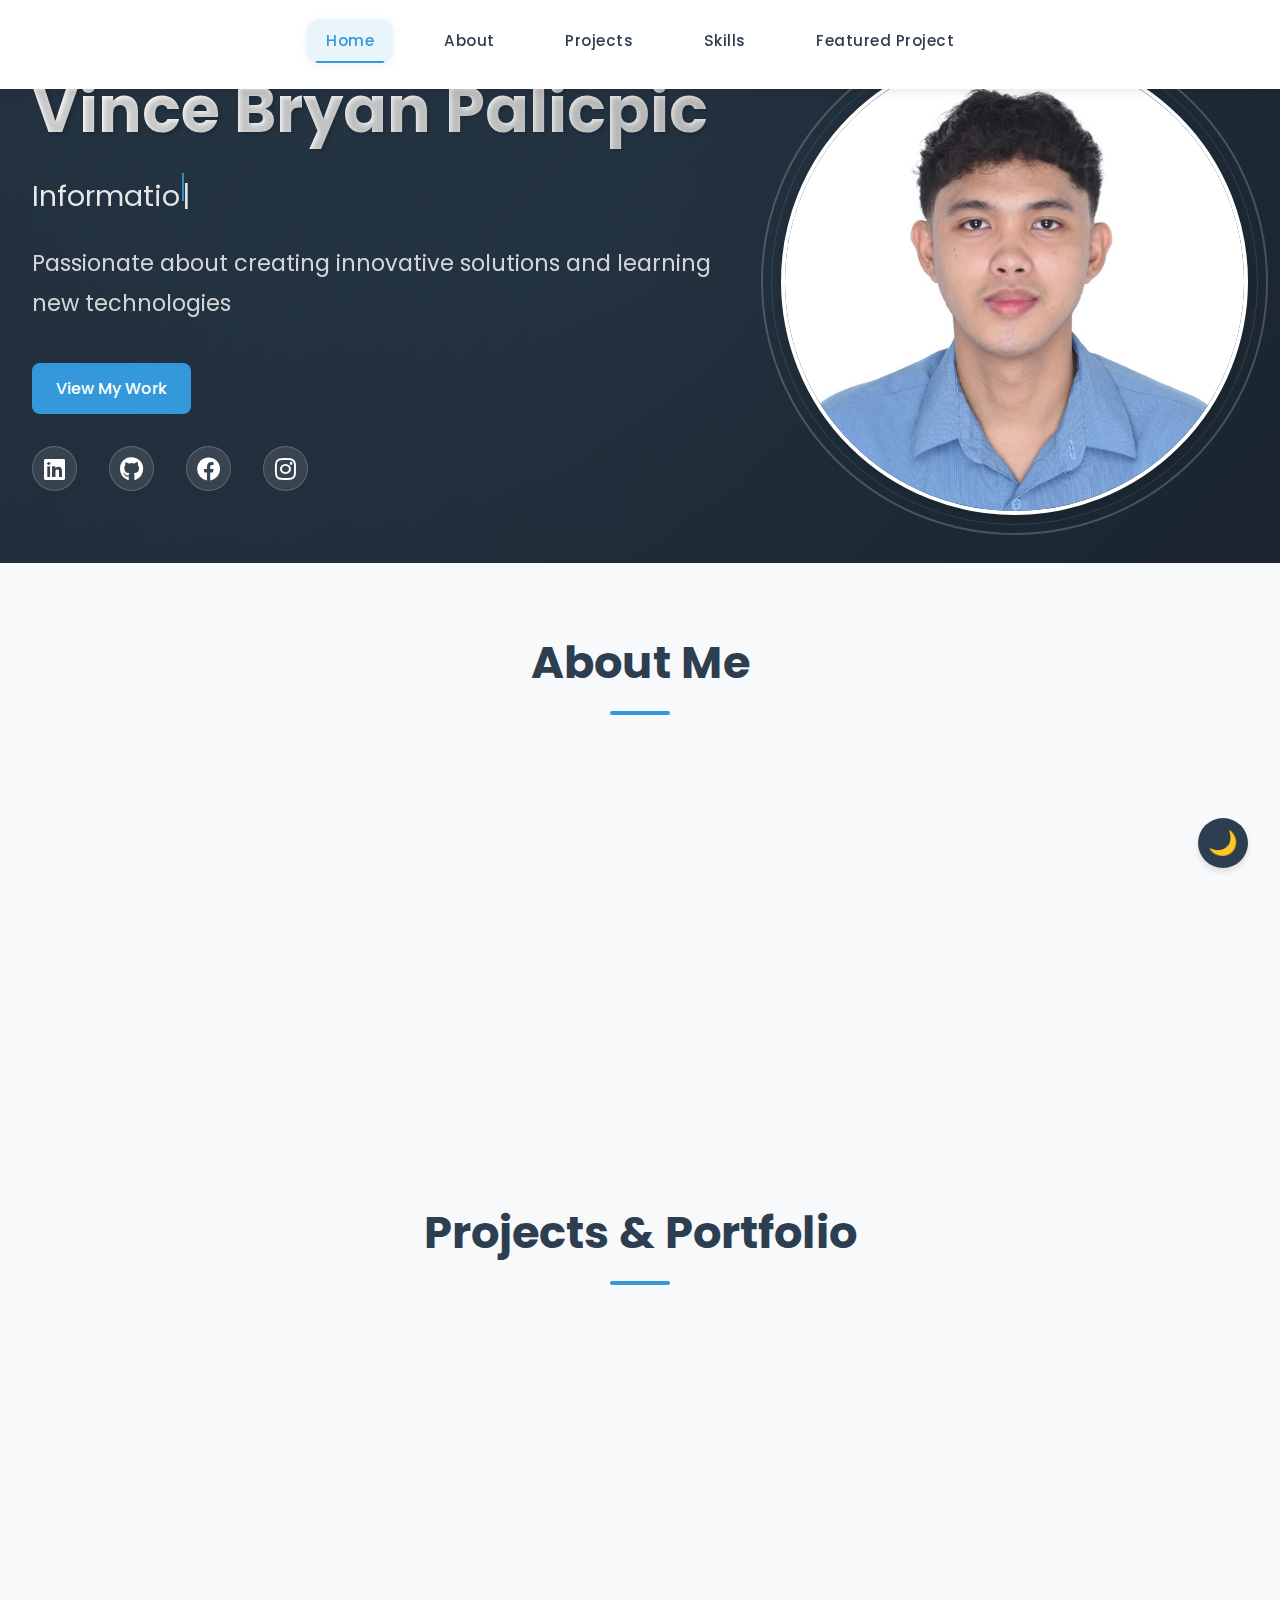
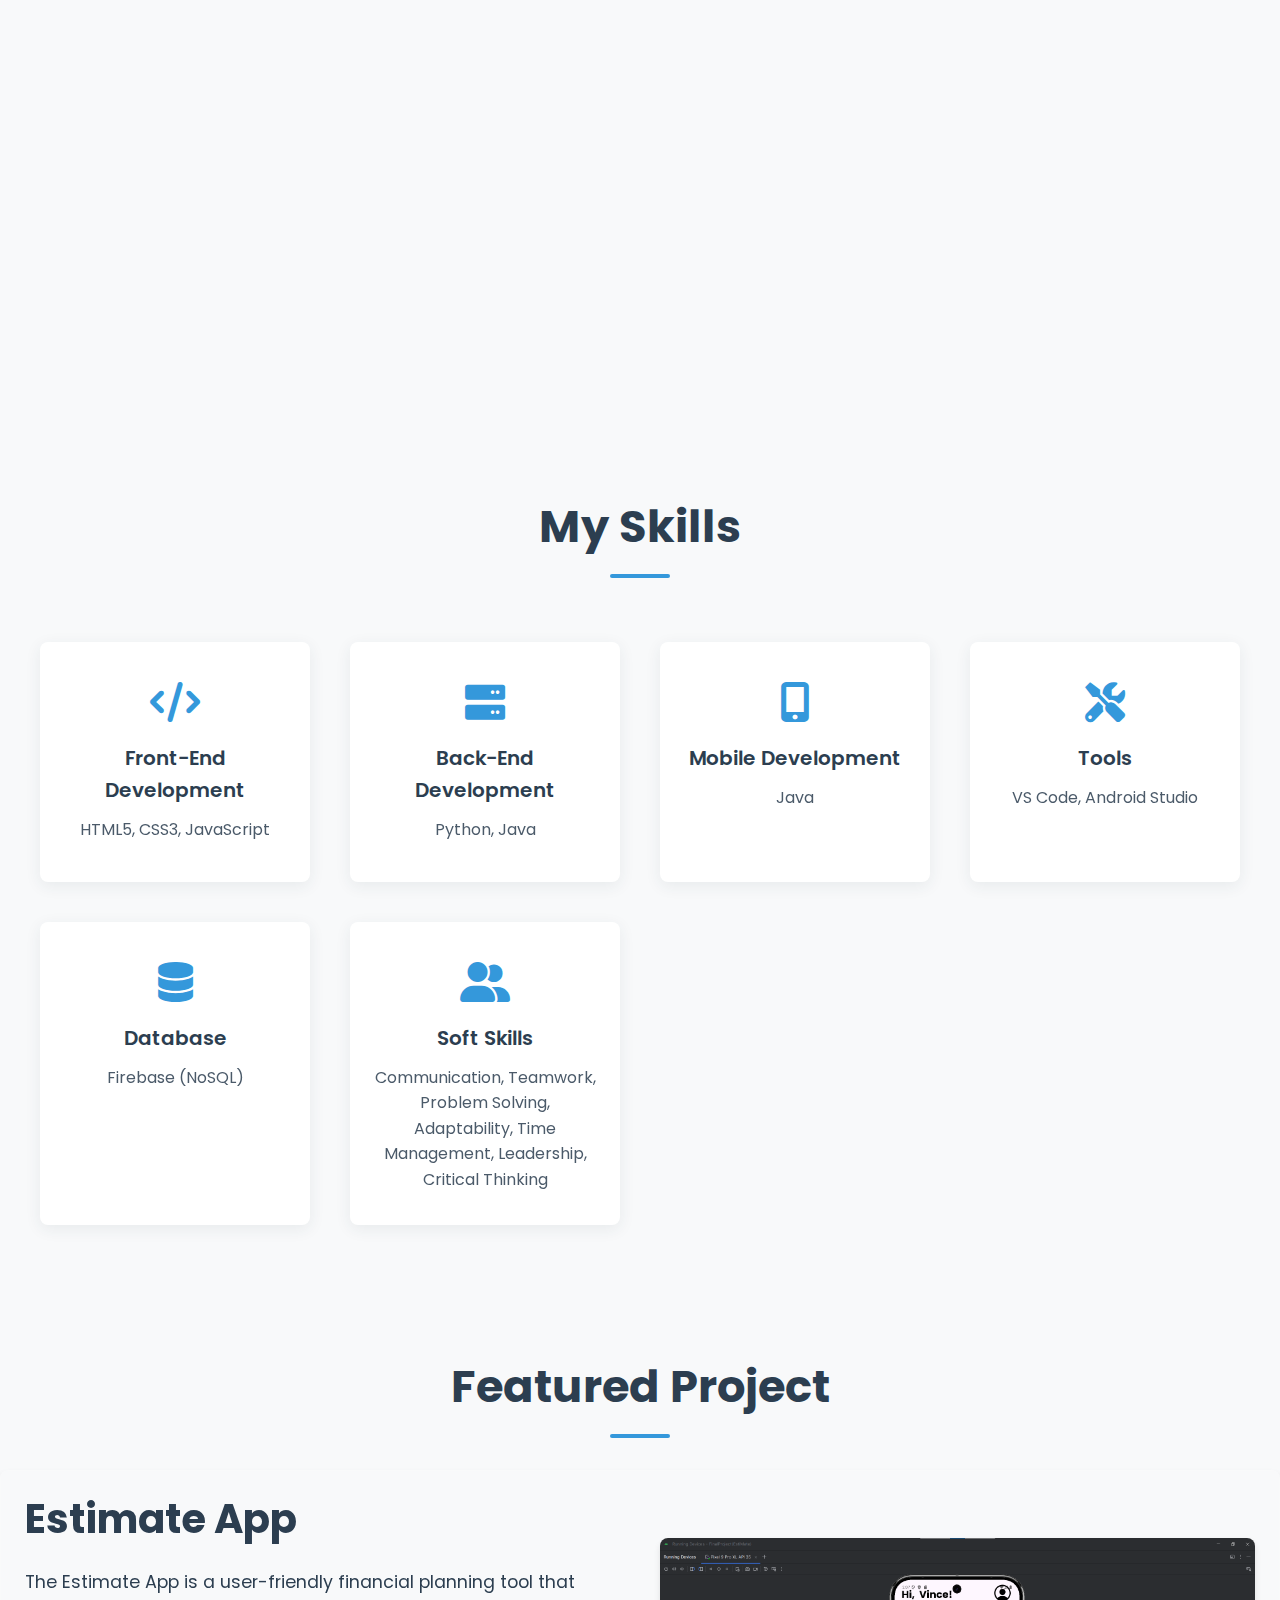
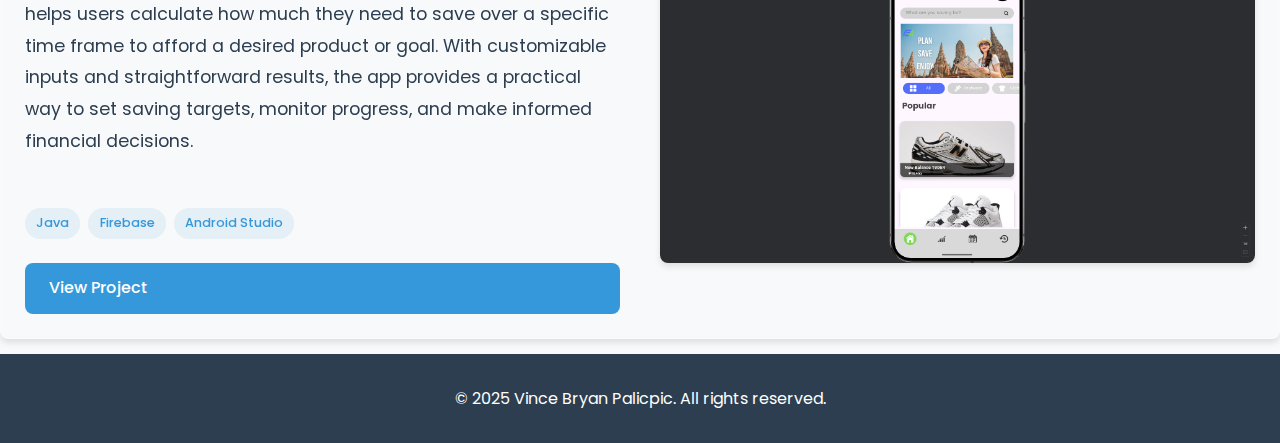
<file: index.html>
<!DOCTYPE html>
<html lang="en">
<head>
    <meta charset="UTF-8">
    <meta name="viewport" content="width=device-width, initial-scale=1.0">
    <meta name="description" content="Vince Bryan Palicpic - Information Technology Student Portfolio">
    <meta name="keywords" content="IT Student, Web Development, Portfolio">
    <meta property="og:title" content="Vince Bryan Palicpic - IT Student Portfolio">
    <meta property="og:description" content="Information Technology Student specializing in web development and software engineering">
    <meta property="og:type" content="website">
    <meta property="og:image" content="images/portfolioWebsite.png">
    <title>Palicpic - Personal Website</title>
    <link rel="preconnect" href="https://fonts.googleapis.com">
    <link rel="preconnect" href="https://fonts.gstatic.com" crossorigin>
    <link href="https://fonts.googleapis.com/css2?family=Poppins:wght@300;400;500;600;700&display=swap" rel="stylesheet">
    <link rel="stylesheet" href="https://cdnjs.cloudflare.com/ajax/libs/font-awesome/6.0.0/css/all.min.css">
    <link rel="stylesheet" href="styles.css">
</head>
<body>
    <nav>
        <ul>
            <li><a href="#home">Home</a></li>
            <li><a href="#about">About</a></li>
            <li><a href="#projects">Projects</a></li>
            <li><a href="#skills">Skills</a></li>
            <li><a href="#featured-project">Featured Project</a></li>
        </ul>
    </nav>

    <section id="home" class="hero">
        <div class="hero-content">
            <div class="hero-text">
                <h1>Vince Bryan Palicpic</h1>
                <p class="tagline">Information Technology Student</p>
                <p class="mission">Passionate about creating innovative solutions and learning new technologies</p>
                <div class="hero-cta">
                    <a href="#projects" class="btn primary">View My Work</a>
                </div>
                <div class="social-links">
                    <a href="https://www.linkedin.com/in/vince-bryan-palicpic-28382936b/" target="_blank" title="LinkedIn" class="social-link">
                        <i class="fab fa-linkedin"></i>
                        <span class="social-tooltip">LinkedIn</span>
                    </a>
                    <a href="https://github.com/kuurz-z" target="_blank" title="GitHub" class="social-link">
                        <i class="fab fa-github"></i>
                        <span class="social-tooltip">GitHub</span>
                    </a>
                    <a href="https://www.facebook.com/vincepalicpic02/" target="_blank" title="Facebook" class="social-link">
                        <i class="fab fa-facebook"></i>
                        <span class="social-tooltip">Facebook</span>
                    </a>
                    <a href="https://www.instagram.com/v_bryn_/" target="_blank" title="Instagram" class="social-link">
                        <i class="fab fa-instagram"></i>
                        <span class="social-tooltip">Instagram</span>
                    </a>
                </div>
            </div>
            <div class="hero-image">
                <img src="images/profile.jpeg" alt="Vince Bryan Palicpic" class="profile-image">
            </div>
        </div>
    </section>

    <section id="about">
        <h2>About Me</h2>
        <div class="about-content">
            <div class="bio">
                <p>I'm an Information Technology student with a passion for web development and software engineering. My journey in tech began with a curiosity about how things work, which evolved into a drive to create meaningful solutions.</p>
                <p>When I'm not coding, you can find me reading or playing online games. I believe in continuous learning and staying updated with the latest technologies.</p>
            </div>
            <div class="interests">
                <h3>Personal Interests</h3>
                <ul>
                    <li><i class="fas fa-book"></i> Reading</li>
                    <li><i class="fas fa-gamepad"></i> Gaming</li>
                    <li><i class="fas fa-code"></i> Programming</li>
                    <li><i class="fas fa-laptop-code"></i> Web Development</li>
                </ul>
            </div>
        </div>
    </section>

    <section id="projects">
        <h2>Projects & Portfolio</h2>
        <div class="projects-grid">
            <article class="project-card">
                <div class="project-image">
                    <img src="images/estimateApp.png" alt="Project 1 Screenshot">
                </div>
                <div class="project-content">
                    <h3>Estimate App</h3>
                    <p>The Estimate App helps users calculate how much they need to save over time to afford a specific product or goal.</p>
                    <div class="tech-stack">
                        <span class="tech-tag">Java</span>
                        <span class="tech-tag">Firebase</span>
                        <span class="tech-tag">Android Studio</span>
                    </div>
                    
                </div>
            </article>

            <article class="project-card">
                <div class="project-image">
                    <img src="images/profileCard.png" alt="Profile Card Screenshot">
                </div>
                <div class="project-content">
                    <h3>Profile Card</h3>
                    <p>A digital profile card that displays a user's photo, name, role, and school in a clean, ID-style format for effective introductions and personal branding.</p>
                    <div class="tech-stack">
                        <span class="tech-tag">HTML5</span>
                        <span class="tech-tag">CSS3</span>  
                    </div>
                    
                </div>
            </article>

            <article class="project-card">
                <div class="project-image">
                    <img src="images/registrationForm.png" alt="Registration Form Screenshot">
                </div>
                <div class="project-content">
                    <h3>Registration Form</h3>
                    <p>A simple and user-friendly registration form that collects essential user information, including name, contact details, gender, birthdate, and program selection — complete with terms acceptance for secure sign-up</p>
                    <div class="tech-stack">
                        <span class="tech-tag">HTML5</span>
                        <span class="tech-tag">CSS3</span>  
                        <span class="tech-tag">JavaScript</span>  
                    </div>
                    
                </div>
            </article>

            <article class="project-card">
                <div class="project-image">
                    <img src="images/portfolioWebsite.png" alt="Registration Form Screenshot">
                </div>
                <div class="project-content">
                    <h3>Portfolio Website</h3>
                    <p>An online portfolio highlighting your expertise, achievements, and project experience for potential employers or clients.</p>
                    <div class="tech-stack">
                        <span class="tech-tag">HTML5</span>
                        <span class="tech-tag">CSS3</span>  
                        <span class="tech-tag">JavaScript</span>  
                    </div>
                    
                </div>
            </article>
            <!-- Add more project cards as needed -->
        </div>
    </section>

    <section id="skills">
        <h2>My Skills</h2>
        <div class="skills-card-grid">
            <div class="skill-card">
                <i class="fas fa-code"></i>
                <h3>Front-End Development</h3>
                <p>HTML5, CSS3, JavaScript</p>
            </div>
            <div class="skill-card">
                <i class="fas fa-server"></i>
                <h3>Back-End Development</h3>
                <p>Python, Java</p>
            </div>
            <div class="skill-card">
                <i class="fas fa-mobile-alt"></i>
                <h3>Mobile Development</h3>
                <p>Java</p>
            </div>
           
            <div class="skill-card">
                <i class="fas fa-tools"></i>
                <h3>Tools</h3>
                <p>VS Code, Android Studio</p>
            </div>
            <div class="skill-card">
                <i class="fas fa-database"></i>
                <h3>Database</h3>
                <p> Firebase (NoSQL)</p>
            </div>
            <div class="skill-card">
                <i class="fas fa-user-friends"></i>
                <h3>Soft Skills</h3>
                <p>Communication, Teamwork, Problem Solving, Adaptability, Time Management, Leadership, Critical Thinking</p>
            </div>
        </div>
    </section>

    <section id="featured-project" class="featured-project-section">
        <h2>Featured Project</h2>
        <div class="featured-project-content">
            <div class="project-details">
                <h3>Estimate App</h3>
                <p class="project-description">The Estimate App is a user-friendly financial planning tool that helps users calculate how much they need to save over a specific time frame to afford a desired product or goal. With customizable inputs and straightforward results, the app provides a practical way to set saving targets, monitor progress, and make informed financial decisions.</p>
                <div class="tech-stack">
                    <span class="tech-tag">Java</span>
                    <span class="tech-tag">Firebase</span>
                    <span class="tech-tag">Android Studio</span>
                </div>
                <a href="#" target="_blank" class="btn primary" id="featured-view-btn">View Project</a>
            </div>
            <div class="project-image-container">
                <img src="images/estimateApp.png" alt="Featured Project Screenshot" class="featured-project-image">
            </div>
        </div>
    </section>
    <section id="featured-details" style="display:none; padding: 64px 0;">
        <h2>Featured Project</h2>
        <div class="featured-details-content" style="max-width: 900px; margin: 0 auto; background: #232b32; border-radius: 16px; box-shadow: 0 4px 16px rgba(44,62,80,0.08); padding: 40px 32px;">
            <button id="back-to-featured" class="btn secondary" style="margin-bottom: 32px;">&larr; Back</button>
            <div style="margin-bottom: 24px;">
                <strong>Client</strong><br>Personal Project<br>
                <strong>Timeline</strong><br>6 weeks<br>
                <strong>Role</strong><br>Lead Developer
            </div>
            <h2 style="margin-top: 0;">Project Overview</h2>
            <p>The Estimate App is a comprehensive financial estimation tool designed for users to compute their required savings for a time period in order to purchase a certain product or reach a goal.</p>
            <div style="margin-bottom: 24px;">
                <strong>Technologies Used</strong><br>
                <span class="tech-tag">Java</span>
                <span class="tech-tag">Firebase</span>
                <span class="tech-tag">Android Studio</span>
            </div>
            <h3 style="margin-top: 32px;">Key Features</h3>
            <ul style="margin-left: 24px; margin-bottom: 32px;">
                <li style="margin-bottom: 16px;"><i class="fas fa-calculator"></i> <strong>Dynamic Calculations:</strong> Real-time calculation of totals as items are added or modified.</li>
                <li style="margin-bottom: 16px;"><i class="fas fa-box"></i> <strong>Support for Various Products:</strong> Wide selection of products to create a goal for.</li>
                <li style="margin-bottom: 16px;"><i class="fas fa-sync-alt"></i> <strong>User History:</strong> Users can create accounts to help with tracking.</li>
                <li style="margin-bottom: 16px;"><i class="fas fa-database"></i> <strong>Item Database:</strong> Reusable product/service database with history and quick-add functionality.</li>
                <li style="margin-bottom: 16px;"><i class="fas fa-mobile-alt"></i> <strong>Mobile Base Design:</strong> Fully functional on mobile devices.</li>
            </ul>
            <h3>Outcome & Results</h3>
            <p>The Estimate App has helped users save more efficiently, with many reporting a significant reduction in time spent planning and tracking their savings goals.</p>
            <img src="images/estimateApp.png" alt="Estimate App Screenshot" style="max-width: 900px; width: 100%; margin-top: 32px; border-radius: 12px; box-shadow: 0 2px 8px rgba(44,62,80,0.10);">
        </div>
    </section>

    <footer>
        <p>&copy; 2025 Vince Bryan Palicpic. All rights reserved.</p>
    </footer>

    <script src="script.js"></script>
</body>
</html>
</file>
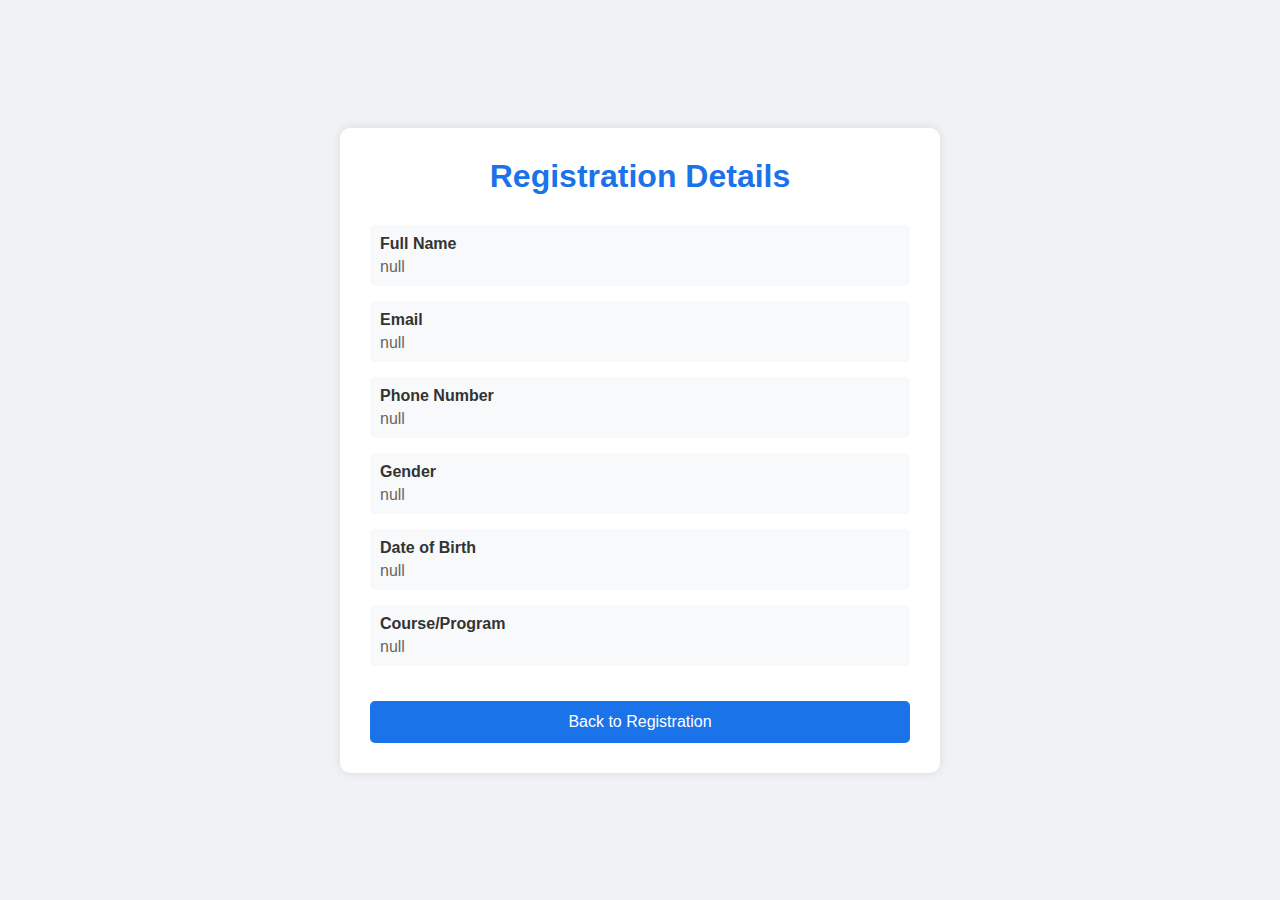
<file: FA2_Palicpic/details.html>
<!DOCTYPE html>
<html lang="en">
<head>
    <meta charset="UTF-8">
    <meta name="viewport" content="width=device-width, initial-scale=1.0">
    <title>Registration Details</title>
    <link rel="stylesheet" href="style/details-style.css">
   
</head>
<body>
    <div class="container">
        <h1>Registration Details</h1>
        <div class="details-container" id="detailsContainer">
            <!-- Details will be populated here -->
        </div>
        <button class="back-button" onclick="window.location.href='FA2_palicpic.html'">Back to Registration</button>
    </div>

    <script src="style/details-js.js"></script>
</body>
</html>
</file>
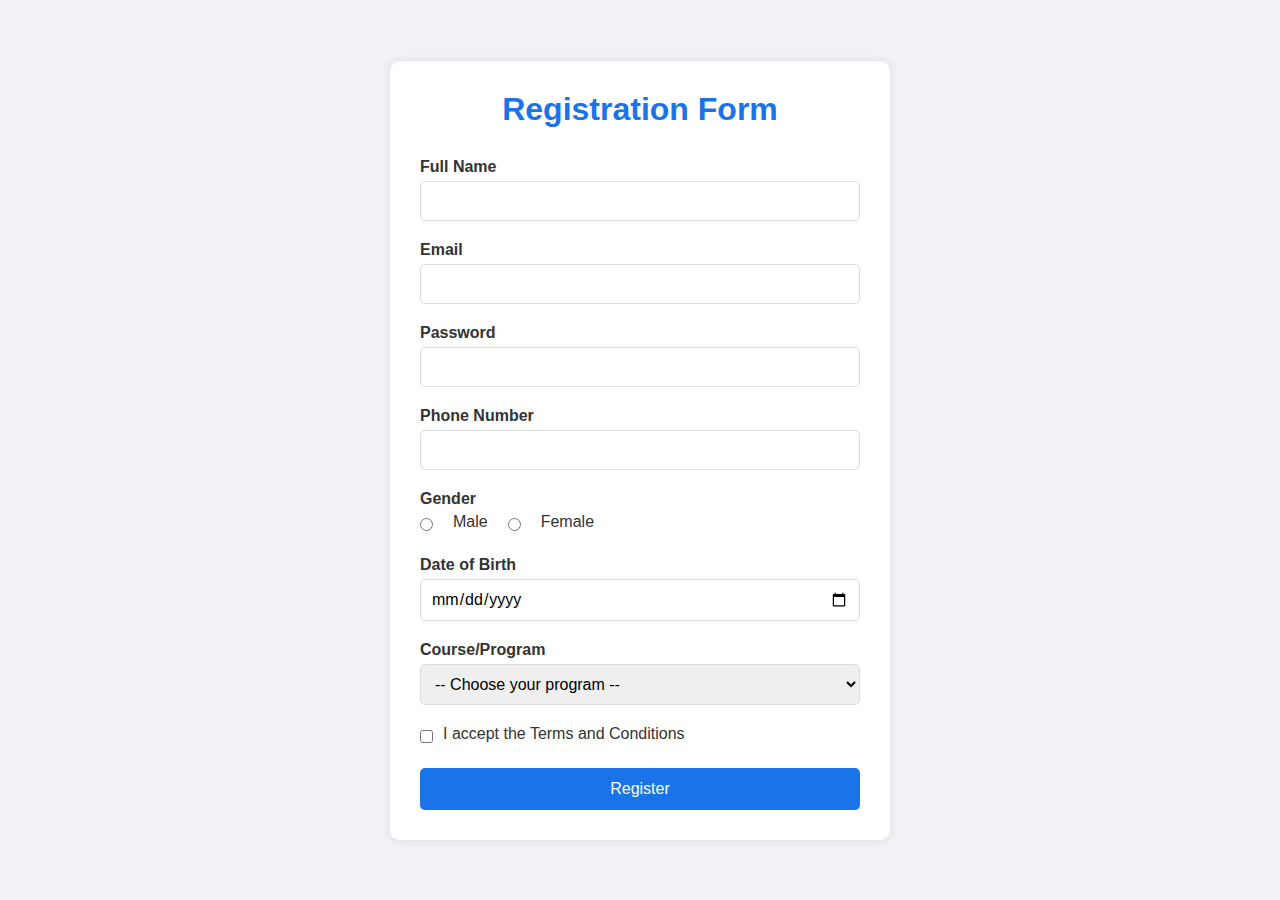
<file: FA2_Palicpic/FA2_palicpic.html>
<!DOCTYPE html>
<html lang="en">
<head>
    <meta charset="UTF-8">
    <meta name="viewport" content="width=device-width, initial-scale=1.0">
    <title>Registration Form</title>
    <link rel="stylesheet" href="style/style.css">
    
</head>
<body>
    <div class="container">
        <h1>Registration Form</h1>
        <form id="registrationForm" onsubmit="return handleSubmit(event)">
            <div class="form-group">
                <label for="fullName">Full Name</label>
                <input type="text" id="fullName" name="fullName" required>
                <div class="error" id="fullNameError"></div>
            </div>

            <div class="form-group">
                <label for="email">Email</label>
                <input type="email" id="email" name="email" required>
                <div class="error" id="emailError"></div>
            </div>

            <div class="form-group">
                <label for="password">Password</label>
                <input type="password" id="password" name="password" required>
                <div class="error" id="passwordError"></div>
            </div>

            <div class="form-group">
                <label for="phone">Phone Number</label>
                <input type="number" id="phone" name="phone" required>
                <div class="error" id="phoneError"></div>
            </div>

            <div class="form-group">
                <label>Gender</label>
                <div class="radio-group">
                    <input type="radio" id="male" name="gender" value="male" required>
                    <label for="male">Male</label>
                    <input type="radio" id="female" name="gender" value="female">
                    <label for="female">Female</label>
                </div>
            </div>

            <div class="form-group">
                <label for="dob">Date of Birth</label>
                <input type="date" id="dob" name="dob" required>
                <div class="error" id="dobError"></div>
            </div>

            <div class="form-group">
                <label for="course">Course/Program</label>
                <select id="course" name="course" required>
                      <option value="">-- Choose your program --</option>
                    <option value="BSIT">Bachelor of Science in Information Technology (BSIT)</option>
                    <option value="BSMT">Bachelor of Science in Medical Technology (BSMT)</option>
                    <option value="BSBA">Bachelor of Science in Business Administration (BSBA)</option>
                    <option value="BSN">Bachelor of Science in Nursing (BSN)</option>
                </select>
                <div class="error" id="courseError"></div>
            </div>

            <div class="form-group">
                <div class="checkbox-group">
                    <input type="checkbox" id="terms" name="terms" required>
                    <label for="terms">I accept the Terms and Conditions</label>
                </div>
                <div class="error" id="termsError"></div>
            </div>

            <button type="submit">Register</button>
        </form>
    </div>

    <script src="style/js.js"></script>
</body>
</html>
</file>
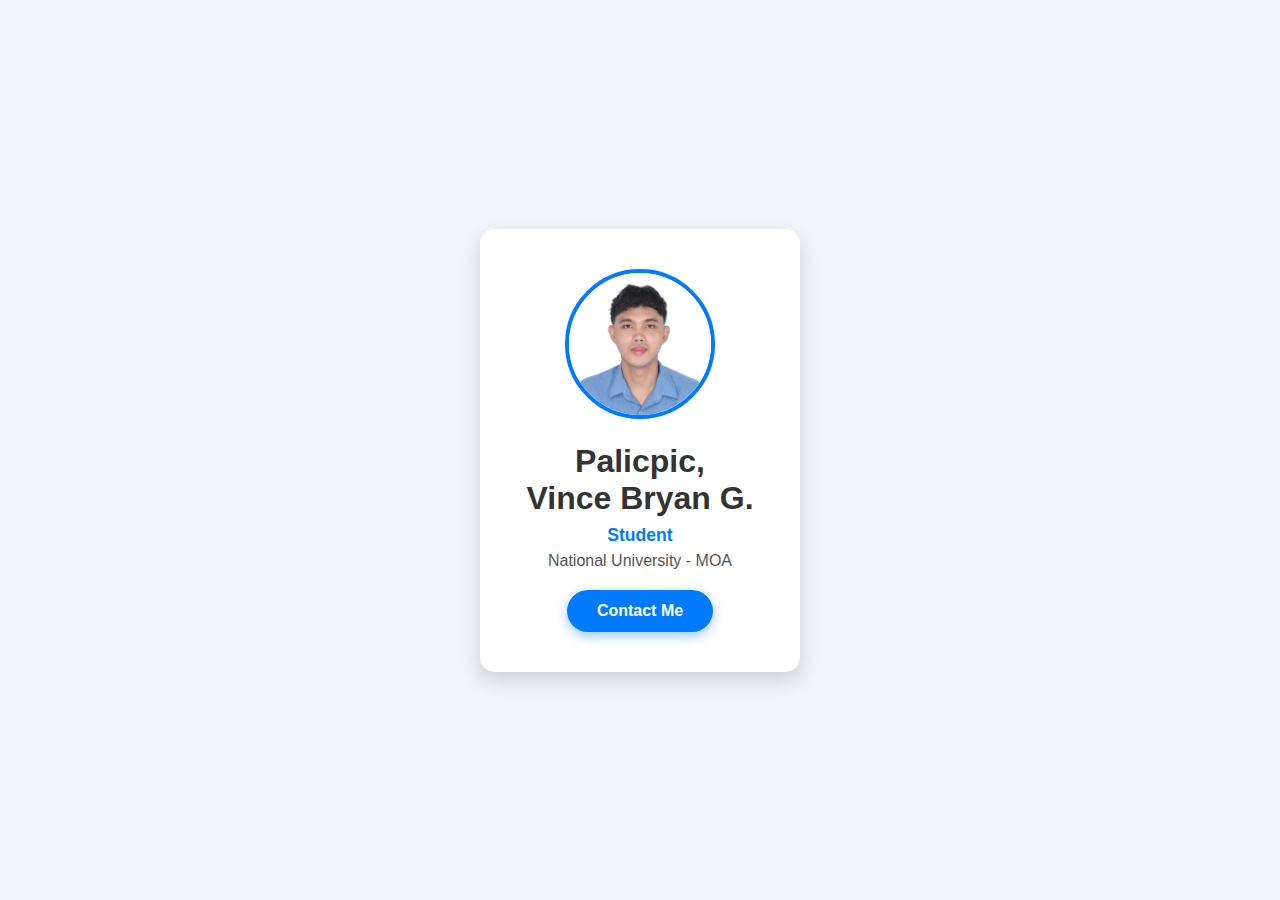
<file: MA5_Palicpic/MA5_Palicpic.html>
<!DOCTYPE html>
<html lang="en">
<head>
  <meta charset="UTF-8">
  <title>My Profile Card</title>
  <link rel="stylesheet" href="css.css">
</head>
<body>

    <div class="card">
        <img src="profile_pic.jpeg" alt="Profile Photo" class="profile-img" />
        <h1>Palicpic, <br> Vince Bryan G.</h1>
        <p class="title">Student</p>
        <p class="subtitle"> National University - MOA</p>
        <a href="mailto:p.vincebryn@gmail.com" class="contact-btn" aria-label="Contact Vince Bryan G. Palicpic">Contact Me</a>
    </div>

</body>
</html>
</file>
<file: styles.css>
:root {
    --primary-color: #2c3e50;
    --secondary-color: #3498db;
    --accent-color: #e74c3c;
    --text-color: #2c3e50;
    --light-bg: #f8f9fa;
    --dark-bg: #1a252f;
    --transition: all 0.3s ease;
    --border-radius: 8px;
    --box-shadow: 0 4px 6px rgba(0,0,0,0.1);
    --gradient: linear-gradient(135deg, var(--primary-color), var(--dark-bg));
    --glass-bg: rgba(255, 255, 255, 0.1);
    --glass-border: rgba(255, 255, 255, 0.2);
    --button-text-color: #ffffff; /* Added for light mode buttons */
}

/* Dark mode variables */
.dark-mode {
    --primary-color: #5b8fb9;
    --secondary-color: #8bb8e4;
    --accent-color: #f77c6b;
    --text-color: #e0e6eb;
    --light-bg: #1a252f;
    --dark-bg: #0e161f;
    --gradient: linear-gradient(135deg, var(--dark-bg), var(--light-bg));
    --glass-bg: rgba(255, 255, 255, 0.08);
    --glass-border: rgba(255, 255, 255, 0.05);
    --button-text-color: #1a252f; /* Added for dark mode buttons */
}

.dark-mode body {
    background-color: var(--light-bg);
    color: var(--text-color);
}

.dark-mode nav {
    background: var(--dark-bg);
    border-bottom: 1px solid rgba(255, 255, 255, 0.05);
    box-shadow: 0 2px 10px rgba(0, 0, 0, 0.5);
}

.dark-mode nav.scrolled {
    box-shadow: 0 4px 30px rgba(0, 0, 0, 0.7);
}

.dark-mode nav a {
    color: var(--text-color);
}

.dark-mode nav a:hover {
    color: var(--secondary-color);
}

.dark-mode nav a.active {
    background: rgba(139, 184, 228, 0.15);
    box-shadow: 0 2px 10px rgba(139, 184, 228, 0.15);
}

.dark-mode .hero-text h1,
.dark-mode .hero-text .tagline {
    background: linear-gradient(45deg, var(--text-color), var(--secondary-color));
    -webkit-background-clip: text;
    -webkit-text-fill-color: transparent;
}

.dark-mode .profile-image {
    border: 4px solid var(--secondary-color);
}

.dark-mode .profile-image:hover {
    box-shadow: 0 0 30px rgba(139, 184, 228, 0.7);
}

.dark-mode .social-link {
    background: var(--glass-bg);
    border: 1px solid var(--glass-border);
}

.dark-mode .social-link::before {
    background: var(--secondary-color);
}

.dark-mode .social-link:hover {
    box-shadow: 0 5px 15px rgba(0,0,0,0.5);
}

.dark-mode .social-tooltip {
    background: var(--secondary-color);
    box-shadow: 0 2px 5px rgba(0,0,0,0.4);
}

.dark-mode .social-tooltip::before {
    border-color: transparent transparent var(--secondary-color) transparent;
}

.dark-mode .btn.primary {
    background-color: var(--secondary-color);
    color: var(--dark-bg);
}

.dark-mode .btn.secondary {
    border: 2px solid var(--secondary-color);
    color: var(--secondary-color);
}

.dark-mode section h2 {
    color: var(--secondary-color);
    opacity: 0;
    transform: translateY(20px);
    transition: opacity 0.6s ease-out, transform 0.6s ease-out;
}

.dark-mode section h2.visible {
    opacity: 1;
    transform: translateY(0);
}

.dark-mode section h2::after {
    content: '';
    position: absolute;
    bottom: 0;
    left: 50%; /* Centered horizontally */
    transform: translateX(-50%); /* Ensures perfect centering */
    width: 60px; /* Adjust width as needed */
    height: 4px;
    background: var(--secondary-color);
    border-radius: 2px;
    transition: width 0.3s ease-out, background 0.3s ease-out, transform 0.3s ease-out;
}

section h2.visible::after {
    width: 100px; /* Example of expansion on visible */
}

section:hover h2::after {
    width: 80px; /* Example of hover expansion */
    background: var(--accent-color);
}

.dark-mode .about-content .bio,
.dark-mode .about-content .interests {
    background: var(--glass-bg);
    border: 1px solid var(--glass-border);
    box-shadow: 0 4px 6px rgba(0,0,0,0.3);
}

.dark-mode .interests h3,
.dark-mode .interests li i {
    color: var(--secondary-color);
}

.dark-mode .interests h3::after {
    content: '';
    position: absolute;
    bottom: 0;
    left: 50%; /* Center the underline */
    transform: translateX(-50%); /* Adjust for perfect centering */
    width: 40px;
    height: 3px;
    background: var(--secondary-color);
    border-radius: 2px;
}

.dark-mode .interests li:hover {
    color: var(--secondary-color);
}

.dark-mode .projects-grid .project-card {
    background: var(--glass-bg);
    border: 1px solid var(--glass-border);
    box-shadow: 0 4px 6px rgba(0,0,0,0.3);
}

.dark-mode .project-card:hover {
    box-shadow: none;
    transform: translateY(0);
}

.dark-mode .project-content h3 {
    color: var(--secondary-color);
}

.dark-mode .tech-tag {
    
}

.dark-mode .tech-tag:hover {
    
}

.dark-mode .skills-container .skill-category {
    background: var(--dark-bg) !important;
    border: 1px solid var(--glass-border);
    box-shadow: 0 4px 6px rgba(0,0,0,0.3);
    backdrop-filter: none;
}

.dark-mode .skill-category::before {
    content: none !important;
    background: none !important;
}

.dark-mode .skill-category:hover {
    box-shadow: 0 15px 30px rgba(0, 0, 0, 0.5);
}

.dark-mode .skill-category h4 {
    color: var(--secondary-color);
    background-color: transparent !important;
    box-shadow: none !important;
    text-shadow: none !important;
    position: relative;
    z-index: 2;
}

.dark-mode .skill-category h4::after {
    background: linear-gradient(90deg, var(--secondary-color), var(--accent-color));
    height: 5px;
    box-shadow: 0 0 10px rgba(139, 184, 228, 0.5);
}

.dark-mode .skill-category li {
    background-color: transparent !important;
    box-shadow: none !important;
    position: relative;
    z-index: 2;
}

.dark-mode .skill-category li::before {
    color: var(--secondary-color);
    background: none;
}

.dark-mode .skill-category li:hover {
    color: var(--secondary-color);
}

.dark-mode .skill-tag {
    color: var(--text-color);
}

.dark-mode .skill-tag::before,
.dark-mode .skill-tag i {
    color: var(--secondary-color);
}

.dark-mode .skill-tag:hover {
    color: var(--secondary-color);
}

.dark-mode .featured-project-section {
    background-color: var(--light-bg);
}

.dark-mode .featured-project-content {
    background: var(--glass-bg);
    border: 1px solid var(--glass-border);
    box-shadow: 0 4px 6px rgba(0,0,0,0.3);
}

.dark-mode .project-details h3 {
    color: var(--secondary-color);
}

.dark-mode .project-description {
    color: var(--text-color);
}

.dark-mode .featured-project-image:hover {
    box-shadow: 0 10px 20px rgba(0,0,0,0.5);
}

.dark-mode footer {
    background-color: var(--dark-bg);
    color: var(--text-color);
}

.dark-mode .dark-mode-toggle {
    background: var(--secondary-color);
    color: var(--dark-bg);
    box-shadow: 0 4px 6px rgba(0,0,0,0.3);
}

.dark-mode .dark-mode-toggle:hover {
    box-shadow: 0 0 20px rgba(139, 184, 228, 0.5);
}

/* Dark mode styles first */
.dark-mode #featured-details .featured-details-content {
    background: #232b32;
    color: #fff;
    box-shadow: 0 4px 16px rgba(0,0,0,0.25);
}
.dark-mode #featured-details h2,
.dark-mode #featured-details h3 {
    color: var(--secondary-color);
}
.dark-mode #featured-details strong {
    color: var(--secondary-color);
}
.dark-mode #featured-details .tech-tag {
    /* REMOVED: Consolidated tech-tag styles */
}
.dark-mode #featured-details i {
    color: var(--secondary-color);
}

/* Light mode styles (must come after dark mode for specificity) */
body:not(.dark-mode) #featured-details .featured-details-content {
    background: #fff !important;
    color: #222 !important;
    box-shadow: 0 44px 16px rgba(44,62,80,0.08) !important;
}
body:not(.dark-mode) #featured-details h2,
body:not(.dark-mode) #featured-details h3 {
    color: #2c3e50 !important;
}
body:not(.dark-mode) #featured-details strong {
    color: #3498db !important;
}
body:not(.dark-mode) #featured-details i {
    color: #3498db !important;
}

/* Universal box-sizing for consistency */
* {
    margin: 0;
    padding: 0;
    box-sizing: border-box;
}

/* Base HTML and Body styles */
html {
    scroll-behavior: smooth;
    width: 100%;
}

body {
    font-family: 'Poppins', sans-serif;
    line-height: 1.6;
    color: var(--text-color);
    background-color: var(--light-bg);
    margin: 0;
    padding: 0;
    width: 100%; /* Ensure body takes full width */
    /* height: 100%; Ensure body takes full height */
    /* overflow-x: hidden; Explicitly hide horizontal overflow for body */
}

body.no-scroll {
    overflow: hidden;
}

/* Navigation */
nav {
    background: white;
    padding: 1.2rem;
    position: fixed;
    top: 0;
    left: 0;
    right: 0;
    z-index: 1000;
    box-shadow: 0 2px 10px rgba(0, 0, 0, 0.1);
    transition: all 0.4s cubic-bezier(0.4, 0, 0.2, 1);
    display: flex;
    justify-content: center;
    align-items: center;
}

nav.scrolled {
    padding: 0.8rem;
    box-shadow: 0 4px 30px rgba(0, 0, 0, 0.1);
}

.nav-links-container {
    display: flex;
    width: 100%;
    justify-content: center;
}

nav ul {
    list-style: none;
    display: flex;
    justify-content: center;
    gap: 2rem;
    max-width: 1200px;
    margin: 0 auto;
    padding: 0 1rem;
    flex-wrap: wrap;
}

nav a {
    color: var(--text-color);
    text-decoration: none;
    font-weight: 500;
    padding: 0.6rem 1.2rem;
    border-radius: 12px;
    transition: all 0.4s cubic-bezier(0.4, 0, 0.2, 1);
    position: relative;
    overflow: hidden;
    display: inline-block;
    font-size: 0.95rem;
    letter-spacing: 0.5px;
    white-space: nowrap;
}

nav a::before {
    content: '';
    position: absolute;
    top: 0;
    left: -100%;
    width: 100%;
    height: 100%;
    background: linear-gradient(
        90deg,
        transparent,
        rgba(255, 255, 255, 0.4),
        transparent
    );
    transition: 0.6s cubic-bezier(0.4, 0, 0.2, 1);
    pointer-events: none;
}

nav a:hover::before {
    left: 100%;
}

nav a::after {
    content: '';
    position: absolute;
    bottom: 0;
    left: 50%;
    width: 0;
    height: 2px;
    background: linear-gradient(90deg, var(--secondary-color), var(--accent-color));
    transition: all 0.4s cubic-bezier(0.4, 0, 0.2, 1);
    transform: translateX(-50%);
    pointer-events: none;
    border-radius: 2px;
}

nav a:hover {
    color: var(--secondary-color);
    transform: translateY(-2px);
}

nav a:hover::after {
    width: 80%;
}

nav a.active {
    color: var(--secondary-color);
    background: rgba(52, 152, 219, 0.1);
    box-shadow: 0 2px 10px rgba(52, 152, 219, 0.1);
}

nav a.active::after {
    width: 80%;
    background: var(--secondary-color);
}

/* Carousel Buttons */
.carousel-btn {
    position: absolute;
    top: 50%;
    transform: translateY(-50%);
    background: rgba(52, 152, 219, 0.8);
    color: white;
    border: none;
    border-radius: 50%;
    width: 45px;
    height: 45px;
    display: flex; /* Ensure buttons are displayed by default on wider screens */
    align-items: center;
    justify-content: center;
    font-size: 1.8rem;
    cursor: pointer;
    z-index: 10;
    box-shadow: none; /* Removed shadow as requested */
    transition: background 0.3s, transform 0.3s, opacity 0.3s;
}

.carousel-btn:hover {
    background: var(--secondary-color);
    transform: translateY(-50%) scale(1.1);
}

.prev-btn {
    left: calc(50% - 175px - 45px - 20px); /* Half card width (175px) - button width (45px) - offset (20px) */
}

.next-btn {
    right: calc(50% - 175px - 45px - 20px); /* Half card width (175px) - button width (45px) - offset (20px) */
}

/* Hamburger Menu Styles */
.hamburger-menu {
    display: none; /* Hidden by default on desktop */
    background: none;
    border: none;
    cursor: pointer;
    padding: 0.8rem;
    z-index: 1100;
    position: absolute;
    right: 2rem;
}

.hamburger-menu .bar {
    display: block;
    width: 25px;
    height: 3px;
    margin: 5px auto;
    background-color: var(--primary-color);
    transition: all 0.3s ease-in-out;
}

/* Responsive Navigation and Carousel Buttons */
@media (max-width: 992px) {
    nav {
        justify-content: space-between; /* Space out title and hamburger */
        padding: 1.2rem 2rem;
    }
    nav ul {
        gap: 1.5rem;
    }
    
    nav a {
        padding: 0.5rem 1rem;
        font-size: 0.9rem;
    }
    
    .prev-btn {
        left: calc(50% - 175px - 45px - 20px); /* Consistent with default for this breakpoint */
    }
    
    .next-btn {
        right: calc(50% - 175px - 45px - 20px); /* Consistent with default for this breakpoint */
    }
}

@media (max-width: 768px) {
    nav {
        padding: 1rem 1.5rem;
    }

    nav.scrolled {
        padding: 0.6rem 1.5rem;
    }

    .hamburger-menu {
        display: block; /* Show hamburger on mobile */
    }

    .nav-links-container {
        position: fixed;
        top: 0;
        right: -100%; /* Start off-screen */
        width: 70%; /* Mobile menu width */
        max-width: 300px; /* Max width for mobile menu */
        height: 100%;
        background: var(--dark-bg); /* Dark background for mobile menu */
        box-shadow: -5px 0 15px rgba(0,0,0,0.2); /* Shadow for slide effect */
        transition: right 0.3s ease-in-out;
        display: flex;
        flex-direction: column;
        align-items: center;
        justify-content: center;
        padding-top: 60px; /* Space for fixed nav bar */
        z-index: 999; /* Below hamburger, above content */
    }

    .nav-links-container.active {
        right: 0; /* Slide in */
    }

    nav ul {
        flex-direction: column;
        gap: 1.5rem;
        padding: 0;
        width: 100%;
        text-align: center;
    }

    nav a {
        padding: 0.8rem 1.5rem;
        font-size: 1.1rem;
        width: 100%;
        display: block;
    }

    .carousel-btn {
        width: 40px; /* Re-apply specific width/height/font-size */
        height: 40px;
        font-size: 1.5rem;
    }

    /* Project Section adjustments for centering */
    section#projects {
        padding: 4rem 0; /* Remove side padding from section, let viewport handle it */
    }
    .projects-viewport-wrapper {
        max-width: 300px; /* Set to exact width of one card */
        margin: 0 auto;
    }
    .projects-grid {
        scroll-padding: 0; /* Remove scroll-padding for perfect centering */
        gap: 30px; /* Keep gap for spacing between cards */
    }
    .project-card {
        flex: 0 0 300px; /* Card width */
    }

    .prev-btn {
        left: calc(50% - 150px - 40px - 15px); /* Half card width (150px) - button width (40px) - offset (15px) */
    }
    
    .next-btn {
        right: calc(50% - 150px - 40px - 15px); /* Half card width (150px) - button width (40px) - offset (15px) */
    }
}

@media (max-width: 576px) {
    nav ul {
        gap: 0.5rem;
    }

    nav a {
        padding: 0.3rem 0.6rem;
        font-size: 0.8rem;
    }
    
    .carousel-btn {
        width: 35px;
        height: 35px;
        font-size: 1.2rem;
    }
    
    .prev-btn {
        left: calc(50% - 140px - 35px - 10px); /* Half card width (140px) - button width (35px) - offset (10px) */
    }
    
    .next-btn {
        right: calc(50% - 140px - 35px - 10px); /* Half card width (140px) - button width (35px) - offset (10px) */
    }

    /* Project Section adjustments for centering */
    section#projects {
        padding: 3rem 0; /* Adjust padding and remove side padding from section */
    }
    .projects-viewport-wrapper {
        max-width: 280px; /* Set to exact width of one card */
    }
    .projects-grid {
        gap: 20px; /* Reduced gap for smaller screens */
        scroll-padding: 0; /* Remove scroll-padding for perfect centering */
    }
    .project-card {
        flex: 0 0 280px; /* Card width */
    }
}

@media (max-width: 480px) {
    section {
        padding: 3rem 1rem; /* Keep further reduced horizontal padding */
    }
    
    section h2 {
        font-size: 1.8rem;
    }
    
    .about-content,
    .skills-container {
        gap: 2rem;
    }

    .hero-content {
        padding: 0 1rem; /* Further reduced horizontal padding */
        gap: 2rem;
    }

    .profile-image {
        max-width: 250px;
    }

    .skill-category {
        padding: 1.5rem;
    }

    .skills-tags {
        grid-template-columns: 1fr;
    }
    
    .skill-tag {
        padding: 0;
        font-size: 1rem;
    }
    
    .skill-tag i {
        font-size: 1.1rem;
    }

    .featured-project-section {
        padding: 3rem 1rem;
    }

    .featured-project-content {
        grid-template-columns: 1fr; /* Stack content vertically */
        padding: 1.5rem;
        gap: 2rem;
    }

    .project-details {
        text-align: center; /* Center text content for stacked layout */
        order: 1; /* Move details above image on smaller screens */
    }

    .project-image-container {
        margin-top: 2rem; /* Add margin above image when stacked */
        order: 2; /* Move image below details on smaller screens */
    }

    .project-details h3 {
        font-size: 1.8rem;
    }

    .project-description {
        font-size: 0.95rem;
    }

    /* Project Section adjustments for centering (even smaller screens) */
    section#projects {
        padding: 2.5rem 0; /* Adjust padding */
    }
    .projects-viewport-wrapper {
        max-width: 260px; /* Set to exact width of one card */
    }
    .projects-grid {
        gap: 20px; /* Consistent small gap */
        scroll-padding: 0; /* Remove scroll-padding for perfect centering */
    }
    .project-card {
        flex: 0 0 260px; /* Card width */
    }
}

@media (max-width: 400px) {
    nav ul {
        gap: 0.3rem;
    }

    nav a {
        padding: 0.25rem 0.5rem;
        font-size: 0.75rem;
    }
    
    .carousel-btn {
        width: 30px;
        height: 30px;
        font-size: 1rem;
    }
    
    .prev-btn {
        left: calc(50% - 120px - 30px - 10px); /* Half card width (120px) - button width (30px) - offset (10px) */
    }
    
    .next-btn {
        right: calc(50% - 120px - 30px - 10px); /* Half card width (120px) - button width (30px) - offset (10px) */
    }

    /* Project Section adjustments for centering */
    section#projects {
        padding: 2rem 0; /* Adjust padding */
    }
    .projects-viewport-wrapper {
        max-width: 240px; /* Set to exact width of one card */
    }
    .projects-grid {
        gap: 20px; /* Consistent small gap */
        scroll-padding: 0; /* Remove scroll-padding for perfect centering */
    }
    .project-card {
        flex: 0 0 240px; /* Card width */
    }
}

/* Hero Section */
.hero {
    min-height: 50vh; /* Reduced from 100vh */
    display: flex;
    align-items: center;
    padding: 3rem 0; /* Reduced from 6rem */
    background: var(--gradient);
    color: white;
    position: relative;
    overflow: hidden;
    width: 100%;
    margin: 0;
}

.hero::before {
    content: '';
    position: absolute;
    top: 0;
    left: 0;
    right: 0;
    bottom: 0;
    background: url('data:image/svg+xml,<svg width="20" height="20" viewBox="0 0 20 20" xmlns="http://www.w3.org/2000/svg"><rect width="1" height="1" fill="rgba(255,255,255,0.1)"/></svg>');
    opacity: 0.1;
    animation: backgroundMove 20s linear infinite;
    width: 100%; /* Cover full width of .hero */
}

.hero::after {
    content: '';
    position: absolute;
    top: 0;
    left: 0;
    right: 0;
    bottom: 0;
    background: radial-gradient(circle at center, transparent 0%, var(--dark-bg) 100%);
    opacity: 0.5;
    width: 100%; /* Cover full width of .hero */
}

@keyframes backgroundMove {
    0% { background-position: 0 0; }
    100% { background-position: 100px 100px; }
}

.hero-content {
    width: 100%;
    max-width: 1600px;
    margin: 0 auto;
    display: grid;
    grid-template-columns: 1.2fr 0.8fr;
    gap: 3rem; /* Reduced from 6rem */
    align-items: center;
    position: relative;
    z-index: 1;
    padding: 0 2rem; /* Reduced from 4rem */
}

.hero-text {
    animation: fadeInLeft 1s ease;
}

.hero-text h1 {
    font-size: clamp(3rem, 6vw, 4rem);
    margin-bottom: 1.5rem;
    line-height: 1.2;
    text-shadow: 2px 2px 4px rgba(0,0,0,0.2);
    background: linear-gradient(45deg, #fff, #e0e0e0);
    -webkit-background-clip: text;
    -webkit-text-fill-color: transparent;
    animation: gradientFlow 3s ease infinite;
}

@keyframes gradientFlow {
    0% { background-position: 0% 50%; }
    50% { background-position: 100% 50%; }
    100% { background-position: 0% 50%; }
}

.hero-text .tagline {
    font-size: clamp(1.4rem, 2.5vw, 1.8rem);
    margin-bottom: 1.5rem;
    opacity: 0.9;
    background: linear-gradient(45deg, #fff, #e0e0e0);
    -webkit-background-clip: text;
    -webkit-text-fill-color: transparent;
    animation: shimmer 2s infinite;
}

@keyframes shimmer {
    0% { background-position: -200% center; }
    100% { background-position: 200% center; }
}

.hero-text .mission {
    font-size: clamp(1.1rem, 1.8vw, 1.4rem);
    margin-bottom: 2.5rem;
    opacity: 0.8;
    max-width: 800px;
    line-height: 1.8;
}

.hero-image {
    animation: fadeInRight 1s ease;
    position: relative;
    display: flex;
    justify-content: center;
    align-items: center;
}

.hero-image::before {
    content: '';
    position: absolute;
    top: -20px;
    left: -20px;
    right: -20px;
    bottom: -20px;
    border: 2px solid var(--glass-border);
    border-radius: 50%;
    animation: rotate 10s linear infinite;
}

.hero-image::after {
    content: '';
    position: absolute;
    top: -10px;
    left: -10px;
    right: -10px;
    bottom: -10px;
    border: 1px solid var(--glass-border);
    border-radius: 50%;
    animation: rotate 15s linear infinite reverse;
    opacity: 0.5;
}

@keyframes rotate {
    from { transform: rotate(0deg); }
    to { transform: rotate(360deg); }
}

.profile-image {
    width: 100%;
    max-width: 500px;
    border-radius: 50%;
    border: 4px solid white;
    box-shadow: var(--box-shadow);
    transition: transform 0.3s ease, box-shadow 0.3s ease;
    position: relative;
    z-index: 1;
    animation: float 6s ease-in-out infinite;
}

.profile-image:hover {
    box-shadow: 0 0 30px rgba(52, 152, 219, 0.7);
}

@keyframes float {
    0% {
        transform: translateY(0px);
    }
    50% {
        transform: translateY(-20px);
    }
    100% {
        transform: translateY(0px);
    }
}

/* Enhanced social links */
.social-links {
    display: flex;
    gap: 2rem;
    margin-top: 2rem;
    justify-content: flex-start;
}

.social-link {
    position: relative;
    display: flex;
    align-items: center;
    justify-content: center;
    width: 45px;
    height: 45px;
    background: var(--glass-bg);
    border-radius: 50%;
    color: white;
    font-size: 1.5rem;
    transition: all 0.3s ease;
    overflow: hidden;
    backdrop-filter: blur(5px);
    border: 1px solid var(--glass-border);
    text-decoration: none;
}

.social-link::before {
    content: '';
    position: absolute;
    top: 0;
    left: 0;
    width: 100%;
    height: 100%;
    background: var(--secondary-color);
    transform: scale(0);
    transition: transform 0.3s ease;
    border-radius: 50%;
    z-index: -1;
}

.social-link:hover::before {
    transform: scale(1);
}

.social-link:hover {
    transform: translateY(-5px) rotate(360deg);
    box-shadow: 0 5px 15px rgba(0,0,0,0.3);
}

.social-tooltip {
    position: absolute;
    bottom: -40px;
    background: var(--secondary-color);
    color: white;
    padding: 0.5rem 1rem;
    border-radius: 4px;
    font-size: 0.9rem;
    white-space: nowrap;
    opacity: 0;
    transform: translateY(10px);
    transition: all 0.3s ease;
    pointer-events: none;
    box-shadow: 0 2px 5px rgba(0,0,0,0.2);
}

.social-tooltip::before {
    content: '';
    position: absolute;
    top: -5px;
    left: 50%;
    transform: translateX(-50%);
    border-width: 0 5px 5px 5px;
    border-style: solid;
    border-color: transparent transparent var(--secondary-color) transparent;
}

.social-link:hover .social-tooltip {
    opacity: 1;
    transform: translateY(0);
}

/* Buttons */
.btn {
    display: inline-block;
    padding: 0.8rem 1.5rem;
    border-radius: var(--border-radius);
    text-decoration: none;
    font-weight: 500;
    transition: var(--transition);
    cursor: pointer;
    border: none;
}

.btn.primary {
    background-color: var(--secondary-color);
    color: white;
}

.btn.secondary {
    background-color: transparent;
    border: 2px solid var(--secondary-color);
    color: var(--secondary-color);
}

.btn:hover {
    transform: translateY(-2px);
    box-shadow: var(--box-shadow);
}

/* Sections */
section {
    padding: 3rem 2rem; /* Reduced from 6rem 4rem */
    width: 100%;
    margin: 0;
    transition: all 0.6s ease;
    position: relative;
    min-height: 50vh; /* Reduced from 100vh */
    display: flex;
    flex-direction: column;
    justify-content: center;
}

section.visible {
    /* Removed opacity and transform for slide-in effect */
}

/* Section Titles */
section h2 {
    font-size: 2.8rem;
    margin-bottom: 2rem;
    color: var(--primary-color);
    text-align: center;
    position: relative;
    padding-bottom: 1rem;
    display: inline-block; /* To allow auto width for the ::after pseudo-element */
}

section h2.visible {
    opacity: 1;
    transform: translateY(0);
}

section h2::after {
    content: '';
    position: absolute;
    bottom: 0;
    left: 50%; /* Centered horizontally */
    transform: translateX(-50%); /* Ensures perfect centering */
    width: 60px; /* Adjust width as needed */
    height: 4px;
    background: var(--secondary-color);
    border-radius: 2px;
    transition: width 0.3s ease-out, background 0.3s ease-out, transform 0.3s ease-out;
}

section h2.visible::after {
    width: 100px; /* Example of expansion on visible */
}

section:hover h2::after {
    width: 80px; /* Example of hover expansion */
    background: var(--accent-color);
}

/* Ensure proper spacing between sections */
#about {
    padding-top: 4rem; /* Reduced from 8rem */
}

#projects {
    padding-top: 4rem; /* Reduced from 8rem */
}

#skills {
    padding-top: 4rem; /* Reduced from 8rem */
}

#blog {
    padding-top: 4rem; /* Reduced from 8rem */
}

/* About Section */
.about-content {
    display: grid;
    grid-template-columns: 3fr 1fr;
    gap: 3rem; /* Reduced from 6rem */
    max-width: 1600px;
    margin: 0 auto;
    width: 100%;
}

.bio {
    background: rgba(255, 255, 255, 0.05);
    padding: 1.5rem; /* Reduced from 3rem */
    border-radius: var(--border-radius);
    backdrop-filter: blur(10px);
    border: 1px solid rgba(255, 255, 255, 0.1);
    box-shadow: var(--box-shadow);
    opacity: 0;
    transform: translateY(20px);
    transition: opacity 0.6s ease-out, transform 0.6s ease-out;
}

.bio.visible {
    opacity: 1;
    transform: translateY(0);
}

.bio p {
    margin-bottom: 1.5rem;
    font-size: 1.1rem;
    line-height: 1.8;
    color: var(--text-color);
}

.interests {
    background: rgba(255, 255, 255, 0.05);
    padding: 1.25rem; /* Reduced from 2.5rem */
    border-radius: var(--border-radius);
    backdrop-filter: blur(10px);
    border: 1px solid rgba(255, 255, 255, 0.1);
    box-shadow: var(--box-shadow);
    opacity: 0;
    transform: translateY(20px);
    transition: opacity 0.6s ease-out, transform 0.6s ease-out;
}

.interests.visible {
    opacity: 1;
    transform: translateY(0);
}

.interests h3 {
    font-size: 1.5rem;
    margin-bottom: 1.5rem;
    color: var(--secondary-color);
    position: relative;
    padding-bottom: 0.8rem;
    text-align: center;
}

.interests h3::after {
    content: '';
    position: absolute;
    bottom: 0;
    left: 50%; /* Center the underline */
    transform: translateX(-50%); /* Adjust for perfect centering */
    width: 40px;
    height: 3px;
    background: var(--secondary-color);
    border-radius: 2px;
}

.interests ul {
    list-style: none;
}

.interests li {
    margin-bottom: 1.2rem;
    display: flex;
    align-items: center;
    gap: 1rem;
    font-size: 1.1rem;
    transition: transform 0.3s ease;
    opacity: 0;
    transform: translateY(20px);
    transition: opacity 0.6s ease-out, transform 0.6s ease-out;
}

.interests li.visible {
    opacity: 1;
    transform: translateY(0);
}

.interests li i {
    font-size: 1.2rem;
    color: var(--secondary-color);
}

/* Projects Section */
section#projects {
    position: relative;
    padding: 6rem 4rem;
}

.projects-carousel-container {
    /* This container is replaced by projects-viewport-wrapper + buttons directly in section#projects */
    display: none; /* Hide old container if it somehow persists */
}

.projects-viewport-wrapper {
    max-width: 350px; /* Set to exact width of one card */
    margin: 0 auto;
    overflow: hidden;
    position: relative;
}

.projects-grid {
    display: flex;
    overflow-x: scroll;
    scroll-snap-type: x mandatory;
    -webkit-overflow-scrolling: touch;
    scroll-behavior: smooth;
    -ms-overflow-style: none;
    scrollbar-width: none;
    gap: 30px;
    padding-bottom: 1rem;
    width: auto; /* Let it stretch to content */
    scroll-padding: 0; /* Remove scroll-padding for perfect centering of one card */
}

.projects-grid::-webkit-scrollbar {
    display: none;
}

.project-card {
    flex: 0 0 350px;
    scroll-snap-align: center;
    background: rgba(255, 255, 255, 0.05);
    border-radius: var(--border-radius);
    overflow: hidden;
    box-shadow: var(--box-shadow);
    border: 1px solid rgba(255, 255, 255, 0.1);
    backdrop-filter: blur(10px);
    display: flex;
    flex-direction: column;
    height: auto;
    opacity: 0;
    transform: translateY(20px);
    transition: opacity 0.6s ease-out, transform 0.6s ease-out;
}

.project-card.visible {
    opacity: 1;
    transform: translateY(0);
}

.project-image {
    position: relative;
    overflow: hidden;
    flex: 0 0 auto;
    display: flex;
    align-items: center;
    justify-content: center;
    background: none;
    border-top-left-radius: var(--border-radius);
    border-top-right-radius: var(--border-radius);
}

.project-image img {
    width: 100%;
    height: 220px;
    object-fit: cover;
    transition: transform 0.5s ease;
    padding: 0;
    border-top-left-radius: var(--border-radius);
    border-top-right-radius: var(--border-radius);
    display: block;
}

.project-card:hover .project-image img {
    transform: scale(1.1);
}

.project-content {
    padding: 2rem;
    flex: 1;
    display: flex;
    flex-direction: column;
}

.project-content .tech-stack {
    margin-top: auto;
}

.project-content h3 {
    font-size: 1.5rem;
    margin-bottom: 1rem;
    color: var(--primary-color);
}

.project-content p {
    color: var(--text-color);
    margin-bottom: 1.5rem;
    line-height: 1.6;
}

.tech-stack {
    display: flex;
    flex-wrap: nowrap;
    gap: 0.5rem;
    margin: 1.2rem 0 1.5rem 0;
    justify-content: flex-start;
    align-items: center;
    overflow-x: auto;
}

.tech-tag {
    background: rgba(52, 152, 219, 0.1);
    color: var(--secondary-color);
    padding: 0.3rem 0.7rem;
    border-radius: 16px;
    font-size: 0.8rem;
    font-weight: 500;
    transition: background 0.3s, color 0.3s;
    margin: 0;
    white-space: nowrap;
}

.tech-tag:hover {
    background: var(--secondary-color);
    color: var(--dark-bg);
}

/* Dark Mode Tech Tags */
.dark-mode .tech-tag {
    background: rgba(139, 184, 228, 0.15);
    color: var(--secondary-color);
}

.dark-mode .tech-tag:hover {
    background: var(--secondary-color);
    color: var(--dark-bg);
}

/* Featured Project Tech Tags (Light Mode) */
body:not(.dark-mode) #featured-details .tech-tag {
    background: rgba(52, 152, 219, 0.1) !important;
    color: #3498db !important;
}

/* Featured Project Tech Tags (Dark Mode) */
.dark-mode #featured-details .tech-tag {
    background: rgba(139, 184, 228, 0.25) !important;
    color: #fff !important;
}

/* Skills Section */
.skills-container {
    display: grid;
    grid-template-columns: repeat(auto-fit, minmax(400px, 1fr));
    gap: 3rem;
    max-width: 1600px;
    margin: 0 auto;
    width: 100%;
}

.skills-grid {
    display: contents; /* This will make its children flow into the .skills-container grid */
}

.skill-category {
    background: rgba(255, 255, 255, 0.05);
    padding: 4rem 2.5rem 2.5rem 2.5rem; /* Increased top padding again */
    border-radius: var(--border-radius);
    box-shadow: var(--box-shadow);
    transition: all 0.3s ease;
    position: relative;
    overflow: hidden;
    border: 1px solid rgba(255, 255, 255, 0.1);
    backdrop-filter: blur(10px);
    opacity: 0;
    transform: translateY(20px);
    transition: opacity 0.6s ease-out, transform 0.6s ease-out, box-shadow 0.3s ease, transform 0.3s ease;
}

.skill-category.visible {
    opacity: 1;
    transform: translateY(0);
}

.skill-category::before {
    content: '';
    position: absolute;
    top: 0;
    left: 0; 
    width: 100%;
    height: 100%;
    background: linear-gradient(45deg, transparent, rgba(52, 152, 219, 0.1), transparent);
    transform: translateX(-100%);
    transition: transform 0.5s ease;
}

.skill-category:hover::before {
    transform: translateX(100%);
}

.skill-category:hover {
    transform: translateY(-10px);
    box-shadow: 0 15px 30px rgba(0, 0, 0, 0.15);
}

.skill-category h4 {
    font-size: 1.4rem;
    line-height: 1.5; /* Explicitly set line-height */
    margin-top: 0; /* Ensure no top margin pushing it up */
    margin-bottom: 1.5rem;
    color: var(--secondary-color);
    position: relative;
    display: inline-block;
    padding-bottom: 0.8rem;
}

.skill-category h4::after {
    content: '';
    position: absolute;
    bottom: 0;
    left: 0;
    width: 40px;
    height: 3px;
    background: var(--secondary-color);
    border-radius: 2px;
    transition: width 0.3s ease;
}

.skill-category:hover h4::after {
    width: 100%;
}

.skill-category ul {
    list-style: none;
}

.skill-category li {
    margin-bottom: 1rem;
    padding-left: 1.8rem;
    position: relative;
    transition: all 0.3s ease;
    font-size: 1.1rem;
    line-height: 1.5;
    display: flex;
    align-items: center;
    gap: 0.8rem;
    cursor: pointer;
    transform-origin: left center;
}

.skill-category li::before {
    content: '▹';
    position: absolute;
    left: 0;
    color: var(--secondary-color);
    transition: all 0.3s ease;
}

/* Hover animation */
.skill-category li:hover {
    transform: translateX(10px);
    color: var(--secondary-color);
}

.skill-category li:hover::before {
    transform: scale(1.2) rotate(10deg);
    color: var(--primary-color);
}

/* Click/Hold animation */
.skill-category li:active {
    transform: translateX(15px) scale(0.98);
    transition: all 0.1s ease;
}

.skill-category li:active::before {
    transform: scale(1.4) rotate(20deg);
    color: var(--accent-color);
}

/* Add a subtle pulse animation for the skill tag */
.skill-tag {
    background: rgba(52, 152, 219, 0.1);
    padding: 0.5rem 1rem;
    border-radius: var(--border-radius);
    transition: all 0.3s ease;
    border: 1px solid rgba(52, 152, 219, 0.2);
    cursor: pointer;
    transform-origin: center;
}

.skill-tag:hover {
    transform: scale(1.05);
    background: rgba(52, 152, 219, 0.15);
    box-shadow: 0 4px 8px rgba(0, 0, 0, 0.1);
}

.skill-tag:active {
    transform: scale(0.95);
    transition: all 0.1s ease;
    background: rgba(52, 152, 219, 0.2);
}

/* Add a ripple effect for tools */
.tool-item {
    background: rgba(255, 255, 255, 0.05);
    padding: 1rem;
    border-radius: var(--border-radius);
    transition: all 0.3s ease;
    border: 1px solid rgba(255, 255, 255, 0.1);
    box-shadow: var(--box-shadow);
    cursor: pointer;
    position: relative;
    overflow: hidden;
}

.tool-item::after {
    content: '';
    position: absolute;
    top: 50%;
    left: 50%;
    width: 5px;
    height: 5px;
    background: rgba(255, 255, 255, 0.3);
    opacity: 0;
    border-radius: 100%;
    transform: scale(1, 1) translate(-50%);
    transform-origin: 50% 50%;
}

.tool-item:hover {
    transform: translateY(-3px);
    box-shadow: 0 6px 12px rgba(0, 0, 0, 0.15);
}

.tool-item:active {
    transform: translateY(0);
    transition: all 0.1s ease;
}

.tool-item:active::after {
    animation: ripple 0.6s ease-out;
}

@keyframes ripple {
    0% {
        transform: scale(0, 0);
        opacity: 0.5;
    }
    100% {
        transform: scale(20, 20);
        opacity: 0;
    }
}

/* Skill Level Indicator */
.skill-level {
    display: none; /* Hide skill level indicators */
}

.skills-tags {
    list-style: none; /* Remove default list styling */
    padding: 0;
    display: flex;
    flex-direction: column;
    gap: 0.8rem;
}

.skill-tag {
    background: none;
    color: var(--text-color);
    padding: 0;
    border-radius: 0;
    font-size: 1.1rem;
    font-weight: 400;
    transition: all 0.3s ease;
    display: flex;
    align-items: center;
    gap: 0.8rem;
    cursor: default;
    position: relative;
    overflow: visible;
    border: none;
}

.skill-tag::before {
    content: '▹';
    position: static;
    width: auto;
    height: auto;
    background: none;
    transform: none;
    transition: none;
    margin-right: 0.5rem;
    color: var(--secondary-color);
}

.skill-tag:hover {
    transform: translateX(10px);
    background: none;
    color: var(--secondary-color);
    box-shadow: none;
}

.skill-tag:hover::before {
    transform: scale(1.2);
}

.skill-tag i {
    font-size: 1.2rem;
    color: var(--secondary-color);
    transition: transform 0.3s ease;
}

.skill-tag:hover i {
    transform: scale(1.2);
}

/* Remove specific icons for each soft skill as they are now handled by Font Awesome in HTML */
.skill-tag.communication i { content: none; }
.skill-tag.teamwork i { content: none; }
.skill-tag.problem-solving i { content: none; }
.skill-tag.time-management i { content: none; }
.skill-tag.adaptability i { content: none; }
.skill-tag.leadership i { content: none; }
.skill-tag.creativity i { content: none; }
.skill-tag.attention-to-detail i { content: none; }

/* Tools Section */
.tools-section {
    background: rgba(255, 255, 255, 0.05);
    padding: 2.5rem;
    border-radius: var(--border-radius);
    backdrop-filter: blur(10px);
    border: 1px solid rgba(255, 255, 255, 0.1);
    box-shadow: var(--box-shadow);
}

.tools-section h3 {
    font-size: 1.5rem;
    margin-bottom: 2rem;
    color: var(--secondary-color);
    position: relative;
    padding-bottom: 0.8rem;
}

.tools-section h3::after {
    content: '';
    position: absolute;
    bottom: 0;
    left: 0;
    width: 40px;
    height: 3px;
    background: var(--secondary-color);
    border-radius: 2px;
    transition: width 0.3s ease;
}

.tools-section:hover h3::after {
    width: 100px;
}

.tools-grid {
    display: grid;
    gap: 1.2rem;
}

.tool-item {
    display: flex;
    align-items: center;
    gap: 1rem;
    padding: 1rem;
    background: rgba(52, 152, 219, 0.1);
    border-radius: var(--border-radius);
    transition: all 0.3s ease;
    border: 1px solid rgba(52, 152, 219, 0.2);
}

.tool-item:hover {
    transform: translateX(10px);
    background: var(--secondary-color);
    color: white;
}

.tool-item i {
    font-size: 1.4rem;
    color: var(--secondary-color);
    transition: all 0.3s ease;
}

.tool-item:hover i {
    color: white;
    transform: scale(1.2);
}

.tool-info {
    flex: 1;
}

.tool-name {
    font-weight: 500;
    margin-bottom: 0.3rem;
}

.tool-description {
    font-size: 0.9rem;
    opacity: 0.8;
}

/* Blog Section */
.blog-grid {
    display: none; /* Hide the blog grid */
    opacity: 0;
    transform: translateY(20px);
    transition: opacity 0.6s ease-out, transform 0.6s ease-out; /* Slower transition for reveal */
}

.blog-grid.visible {
    opacity: 1;
    transform: translateY(0);
}

/* Featured Project Section */
.featured-project-section {
    padding: 30px 0 15px 0; /* Reduced from 60px 0 30px 0 */
    text-align: center;
    overflow: hidden;
    position: relative;
    opacity: 1; /* Added to ensure visibility */
    visibility: visible; /* Added to ensure visibility */
    display: flex; /* Ensure it behaves as a flex container */
    flex-direction: column;
    align-items: center;
    justify-content: center;
}

#featured-details {
    padding: 0;
    margin-bottom: 30px; /* Reduced from 60px */
    text-align: left;
}

#featured-details h2 {
    text-align: center;
    width: 100%;
    margin-bottom: 10px;
}

#featured-details .featured-details-content {
    text-align: left;
    max-width: 900px;
    margin: 0 auto;
    padding: 20px 32px; /* Adjusted padding-top to reduce gap */
}

.dark-mode #featured-details .featured-details-content {
    background: var(--dark-bg);
    border-radius: 16px;
    box-shadow: 0 4px 16px rgba(0, 0, 0, 0.2);
}

body:not(.dark-mode) #featured-details .featured-details-content {
    background: var(--light-bg);
    border-radius: 16px;
    box-shadow: 0 4px 16px rgba(44, 62, 80, 0.08);
}

.featured-project-content {
    display: grid;
    grid-template-columns: 1fr 1fr; /* Image on right for larger screens */
    gap: 2.5rem; /* Reduced from 5rem */
    max-width: 1400px;
    width: 100%;
    align-items: center;
    background: rgba(255, 255, 255, 0.05);
    border-radius: var(--border-radius);
    backdrop-filter: blur(10px);
    border: 1px solid rgba(255, 255, 255, 0.1);
    box-shadow: var(--box-shadow);
    padding: 1.5rem; /* Reduced from 3rem */
    margin: 0 auto; /* Center the content within the section */
}

.project-details {
    display: flex; /* Revert to default flex for larger screens */
    flex-direction: column;
    justify-content: center;
    text-align: left; /* Revert to default text align */
    order: 0; /* Default order for text on left */
}

.project-image-container {
    margin-top: 0; /* No margin-top here for larger screens */
    order: 0; /* Default order for image on right */
}

.project-details h3 {
    font-size: 2.5rem; /* Revert to default font size */
    margin-bottom: 1.5rem;
    color: var(--primary-color);
    line-height: 1.2;
}

.project-description {
    font-size: 1.1rem; /* Revert to default font size */
    line-height: 1.8;
    margin-bottom: 2rem;
    color: var(--text-color);
}

.featured-project-image {
    width: 100%;
    max-width: 600px;
    border-radius: var(--border-radius);
    box-shadow: var(--box-shadow);
    transition: transform 0.3s ease, box-shadow 0.3s ease;
}

.featured-project-image:hover {
    transform: scale(1.02);
    box-shadow: 0 10px 20px rgba(0,0,0,0.2);
}

/* Adjustments for dark mode */
.dark-mode .featured-project-section {
    background-color: var(--dark-bg);
}

.dark-mode .featured-project-content {
    background: var(--glass-bg);
    border: 1px solid var(--glass-border);
}

.dark-mode .project-details h3 {
    color: var(--secondary-color);
}

.dark-mode .project-description {
    color: var(--text-color);
}

/* Responsive adjustments */
@media (max-width: 1200px) {
    section {
        padding: 2.5rem 1.25rem; /* Reduced from 5rem 2.5rem */
    }
    
    .about-content,
    .skills-container {
        gap: 2rem; /* Reduced from 4rem */
    }

    .hero-content {
        padding: 0 1.25rem; /* Reduced from 2.5rem */
        gap: 2rem; /* Reduced from 4rem */
    }

    .skills-container {
        grid-template-columns: repeat(auto-fit, minmax(300px, 1fr));
        gap: 2rem;
    }
    
    .skill-category {
        padding: 2rem;
    }
}

@media (max-width: 768px) {
    section {
        padding: 2rem 0.75rem; /* Reduced from 4rem 1.5rem */
    }
    
    #featured-details {
        padding: 0 0.75rem; /* Reduced from 1.5rem */
    }

    section h2 {
        font-size: 2.2rem;
        margin-bottom: 1.5rem;
        text-align: center;
    }
    
    section h2::after {
        left: 50%;
        transform: translateX(-50%);
    }
    
    .about-content {
        grid-template-columns: 1fr;
        gap: 1.5rem; /* Reduced from 3rem */
        text-align: center;
    }
    .about-content .bio, .about-content .interests {
        text-align: center;
    }
    .about-content .interests ul {
        display: flex;
        flex-direction: column;
        align-items: center;
    }
    
    .skills-container {
        grid-template-columns: 1fr;
        gap: 1.5rem; /* Reduced from 3rem */
    }
    
    .projects-grid,
    .blog-grid {
        grid-template-columns: 1fr;
    }

    .hero-content {
        grid-template-columns: 1fr;
        text-align: center;
        gap: 1.5rem; /* Reduced from 3rem */
        padding: 0 0.75rem; /* Reduced from 1.5rem */
    }

    .hero-text {
        order: 2;
    }

    .hero-image {
        order: 1;
    }

    .profile-image {
        max-width: 300px;
    }

    .social-links {
        justify-content: center;
    }

    .skills-container {
        grid-template-columns: 1fr;
        gap: 1.5rem;
    }
    
    .skills-tags {
        grid-template-columns: 1fr; /* Stack soft skills on small screens */
        align-items: center;
    }
    
    .skill-category {
        padding: 1.8rem;
        text-align: center;
    }
    .skill-category h4::after {
        left: 50%;
        transform: translateX(-50%);
    }
    .skill-category ul {
        display: flex;
        flex-direction: column;
        align-items: center;
    }

    /* Featured project section adjustments */
    .featured-project-section {
        padding: 2rem 0.75rem; /* Reduced from 4rem 1.5rem */
    }

    .featured-project-content {
        grid-template-columns: 1fr; /* Stack content vertically */
        padding: 1rem; /* Reduced from 2rem */
        gap: 1.5rem; /* Reduced from 3rem */
    }

    .project-details {
        text-align: center; /* Center text content for stacked layout */
        order: 1; /* Move details above image on smaller screens */
    }

    .project-image-container {
        margin-top: 3rem; /* Add margin above image when stacked */
        order: 2; /* Move image below details on smaller screens */
    }

    .project-details h3 {
        font-size: 2rem;
    }

    .project-description {
        font-size: 1rem;
    }

    /* Project Section adjustments for centering */
    section#projects {
        padding: 4rem 0; /* Remove side padding from section, let viewport handle it */
    }
    .projects-viewport-wrapper {
        max-width: 300px; /* Set to exact width of one card */
        margin: 0 auto;
    }
    .projects-grid {
        scroll-padding: 0; /* Remove scroll-padding for perfect centering */
        gap: 30px; /* Keep gap for spacing between cards */
    }
    .project-card {
        flex: 0 0 300px; /* Card width */
    }
}

@media (max-width: 576px) {
    nav ul {
        gap: 0.5rem;
    }

    nav a {
        padding: 0.3rem 0.6rem;
        font-size: 0.8rem;
    }
    
    .carousel-btn {
        width: 35px;
        height: 35px;
        font-size: 1.2rem;
    }
    
    .prev-btn {
        left: calc(50% - 140px - 35px - 10px); /* Half card width (140px) - button width (35px) - offset (10px) */
    }
    
    .next-btn {
        right: calc(50% - 140px - 35px - 10px); /* Half card width (140px) - button width (35px) - offset (10px) */
    }

    /* Project Section adjustments for centering */
    section#projects {
        padding: 3rem 0; /* Adjust padding and remove side padding from section */
    }
    .projects-viewport-wrapper {
        max-width: 280px; /* Set to exact width of one card */
    }
    .projects-grid {
        gap: 20px; /* Reduced gap for smaller screens */
        scroll-padding: 0; /* Remove scroll-padding for perfect centering */
    }
    .project-card {
        flex: 0 0 280px; /* Card width */
    }
}

@media (max-width: 480px) {
    section {
        padding: 1.5rem 0.5rem; /* Reduced from 3rem 1rem */
    }
    
    #featured-details {
        padding: 0 0.5rem; /* Reduced from 1rem */
    }

    section h2 {
        font-size: 1.8rem;
        margin-bottom: 1.2rem;
        text-align: center;
    }
    
    .about-content,
    .skills-container {
        gap: 1rem; /* Reduced from 2rem */
    }

    .hero-content {
        padding: 0 0.5rem; /* Reduced from 1rem */
        gap: 1rem; /* Reduced from 2rem */
    }

    .featured-project-section {
        padding: 1.5rem 0.5rem; /* Reduced from 3rem 1rem */
    }

    .featured-project-content {
        padding: 0.75rem; /* Reduced from 1.5rem */
        gap: 1rem; /* Reduced from 2rem */
    }

    .project-details {
        text-align: center; /* Center text content for stacked layout */
        order: 1; /* Move details above image on smaller screens */
    }

    .project-image-container {
        margin-top: 2rem; /* Add margin above image when stacked */
        order: 2; /* Move image below details on smaller screens */
    }

    .project-details h3 {
        font-size: 1.8rem;
    }

    .project-description {
        font-size: 0.95rem;
    }

    /* Project Section adjustments for centering (even smaller screens) */
    section#projects {
        padding: 2.5rem 0; /* Adjust padding */
    }
    .projects-viewport-wrapper {
        max-width: 260px; /* Set to exact width of one card */
    }
    .projects-grid {
        gap: 20px; /* Consistent small gap */
        scroll-padding: 0; /* Remove scroll-padding for perfect centering */
    }
    .project-card {
        flex: 0 0 260px; /* Card width */
    }
}

@media (max-width: 400px) {
    nav ul {
        gap: 0.3rem;
    }

    nav a {
        padding: 0.25rem 0.5rem;
        font-size: 0.75rem;
    }
    
    .carousel-btn {
        width: 30px;
        height: 30px;
        font-size: 1rem;
    }
    
    .prev-btn {
        left: calc(50% - 120px - 30px - 10px); /* Half card width (120px) - button width (30px) - offset (10px) */
    }
    
    .next-btn {
        right: calc(50% - 120px - 30px - 10px); /* Half card width (120px) - button width (30px) - offset (10px) */
    }

    /* Project Section adjustments for centering */
    section#projects {
        padding: 2rem 0; /* Adjust padding */
    }
    .projects-viewport-wrapper {
        max-width: 240px; /* Set to exact width of one card */
    }
    .projects-grid {
        gap: 20px; /* Consistent small gap */
        scroll-padding: 0; /* Remove scroll-padding for perfect centering */
    }
    .project-card {
        flex: 0 0 240px; /* Card width */
    }
}

/* Contact Section */
.contact-container {
    display: flex;
    justify-content: center;
    align-items: center;
    max-width: 1200px;
    margin: 0 auto; /* Ensure the container is horizontally centered */
    width: 100%;
    padding: 1.5rem 0; /* Reduced from 3rem */
}

.contact-info {
    display: flex;
    flex-direction: column;
    gap: 2rem;
    background: rgba(255, 255, 255, 0.05);
    padding: 1.25rem; /* Reduced from 2.5rem */
    border-radius: var(--border-radius);
    box-shadow: var(--box-shadow);
    border: 1px solid rgba(255, 255, 255, 0.1);
    backdrop-filter: blur(10px);
    text-align: center;
}

.contact-info a,
.contact-info a[href^="tel:"] {
    color: var(--text-color) !important; /* Ensure consistent color for phone number link */
    text-decoration: none; /* Optional: Remove underline if not desired */
}

.contact-info a:hover,
.contact-info a:active,
.contact-info a[href^="tel:"]:hover,
.contact-info a[href^="tel:"]:active {
    color: var(--text-color) !important; /* Prevent color change on hover/active */
}

.contact-info .social-links {
    margin-top: 1rem;
    justify-content: center;
}

/* Dark mode adjustments for contact section */
.dark-mode .contact-info {
    background: var(--glass-bg);
    border: 1px solid var(--glass-border);
    box-shadow: 0 4px 6px rgba(0,0,0,0.3);
}

.dark-mode .contact-info a,
.dark-mode .contact-info a[href^="tel:"] {
    color: var(--text-color) !important; /* Ensure consistent color for phone number link in dark mode */
}

.dark-mode .contact-info a:hover,
.dark-mode .contact-info a:active,
.dark-mode .contact-info a[href^="tel:"]:hover,
.dark-mode .contact-info a[href^="tel:"]:active {
    color: var(--text-color) !important; /* Prevent color change on hover/active in dark mode */
}

@media (max-width: 992px) {
    /* Contact section adjustments */
    .contact-container {
        padding: 2rem 0;
    }
    .contact-info {
        width: 90%; /* Adjust width for better fit on tablets */
        max-width: 600px; /* Limit max-width to keep it contained */
        margin: 0 auto; /* Ensure it's centered */
    }
}

@media (max-width: 768px) {
    .contact-info {
        padding: 2rem 1.5rem;
        width: 100%; /* Allow it to take full width up to padding limits */
    }
}

/* Remove contact form specific styles as the form is removed */
.contact-form {
    display: none;
}
.form-group {
    display: none;
}
.form-group label {
    display: none;
}
.form-group input,
.form-group textarea {
    display: none;
}

/* Dark Mode Toggle */
.dark-mode-toggle {
    position: fixed;
    bottom: 2rem;
    right: 2rem;
    background: var(--primary-color);
    color: white;
    border: none;
    width: 50px;
    height: 50px;
    border-radius: 50%;
    cursor: pointer;
    display: flex;
    align-items: center;
    justify-content: center;
    font-size: 1.5rem;
    box-shadow: var(--box-shadow);
    transition: var(--transition);
    z-index: 1000;
}

.dark-mode-toggle:hover {
    transform: scale(1.1);
}

/* Footer */
footer {
    background-color: var(--primary-color);
    color: white;
    text-align: center;
    padding: 2rem;
    margin-top: 0;
}

/* Animations */
@keyframes fadeInLeft {
    from {
        opacity: 0;
        transform: translateX(-30px);
    }
    to {
        opacity: 1;
        transform: translateX(0);
    }
}

@keyframes fadeInRight {
    from {
        opacity: 0;
        transform: translateX(30px);
    }
    to {
        opacity: 1;
        transform: translateX(0);
    }
}

/* Scroll Progress Bar */
.scroll-progress {
    position: fixed;
    top: 0;
    left: 0;
    width: 0;
    height: 3px;
    background: linear-gradient(to right, var(--secondary-color), var(--accent-color));
    z-index: 1001;
    transition: width 0.1s ease;
}

/* Typing Cursor */
.typing-cursor {
    display: inline-block;
    width: 2px;
    height: 1em;
    background-color: var(--secondary-color);
    margin-left: 2px;
    animation: blink 1s infinite;
}

@keyframes blink {
    0%, 100% { opacity: 1; }
    50% { opacity: 0; }
}

.skills-card-grid {
    display: grid;
    grid-template-columns: repeat(auto-fit, minmax(260px, 1fr));
    gap: 2.5rem;
    max-width: 1200px;
    margin: 0 auto; /* Ensures the grid itself is centered */
    padding: 2rem 0 3rem 0;
}

.skill-card {
    background: #fff;
    border-radius: var(--border-radius);
    box-shadow: 0 4px 16px rgba(44, 62, 80, 0.08);
    padding: 2.5rem 1.5rem 2rem 1.5rem;
    display: flex;
    flex-direction: column;
    align-items: center; /* Centers content horizontally within the card */
    transition: box-shadow 0.3s, transform 0.3s;
    text-align: center; /* Centers text within the card */
    position: relative;
    min-height: 240px;
}

.skill-card i {
    font-size: 2.5rem;
    color: var(--secondary-color);
    margin-bottom: 1.2rem;
    transition: color 0.3s, transform 0.3s;
}

.skill-card h3 {
    font-size: 1.25rem;
    font-weight: 600;
    margin-bottom: 0.7rem;
    color: var(--primary-color);
}

.skill-card p {
    font-size: 1rem;
    color: var(--text-color);
    opacity: 0.85;
    margin: 0;
}

.skill-card:hover {
    box-shadow: 0 8px 32px rgba(44, 62, 80, 0.18);
    transform: translateY(-8px) scale(1.03);
}

.skill-card:hover i {
    color: var(--accent-color);
    transform: scale(1.15) rotate(-8deg);
}

@media (max-width: 768px) {
    .skills-card-grid {
        grid-template-columns: 1fr; /* Stack skill cards on mobile */
        gap: 1.5rem;
        padding: 1rem 0 2rem 0;
    }
    .skill-card {
        min-height: 180px;
        padding: 1.5rem 1rem 1.2rem 1rem;
    }
    .skill-card i {
        font-size: 2rem;
    }

    /* Featured Project Section adjustments */
    .featured-project-section {
        padding: 4rem 2rem;
        
    }

    .featured-project-content {
        padding: 2rem;
        gap: 3rem; /* Adjusted gap for smaller screens */
    }

    .project-details h3 {
        font-size: 2rem;
    }

    .project-description {
        font-size: 1rem;
    }
}

@media (max-width: 480px) {
    .featured-project-section {
        padding: 3rem 1.5rem;
    }

    .featured-project-content {
        padding: 1.5rem;
        gap: 2rem;
    }

    .project-details h3 {
        font-size: 1.8rem;
    }

    .project-description {
        font-size: 0.95rem;
    }
}

.dark-mode .skills-card-grid .skill-card {
    background: var(--dark-bg);
    color: var(--text-color);
    box-shadow: 0 4px 16px rgba(0,0,0,0.25);
}
.dark-mode .skills-card-grid .skill-card h3 {
    color: var(--secondary-color);
}
.dark-mode .skills-card-grid .skill-card i {
    color: var(--secondary-color);
}
.dark-mode .skills-card-grid .skill-card p {
    color: var(--text-color);
    opacity: 0.9;
}

.dark-mode #featured-details .featured-details-content {
    background: #232b32;
    color: #fff;
    box-shadow: 0 4px 16px rgba(0,0,0,0.25);
}
.dark-mode #featured-details h2,
.dark-mode #featured-details h3 {
    color: var(--secondary-color);
}
.dark-mode #featured-details strong {
    color: var(--secondary-color);
}
.dark-mode #featured-details i {
    color: var(--secondary-color);
}

#featured-details.force-light .featured-details-content {
    background: #fff;
    color: #222;
    box-shadow: 0 4px 16px rgba(44,62,80,0.08);
}
#featured-details.force-light h2,
#featured-details.force-light h3 {
    color: #2c3e50;
}
#featured-details.force-light strong {
    color: #3498db;
}
#featured-details.force-light .tech-tag {
    background: rgba(52, 152, 219, 0.1);
    color: #3498db;
}
#featured-details.force-light i {
    color: #3498db;
}
#featured-details.force-light p,
#featured-details.force-light li,
#featured-details.force-light ul,
#featured-details.force-light div,
#featured-details.force-light span {
    color: #222;
}

.project-link-btn {
    display: block;
    width: 100%;
    text-align: center;
    margin-top: auto; /* Pushes the button to the bottom */
    padding: 0.8rem 1.5rem;
    border-radius: var(--border-radius);
    font-size: 1rem;
    font-weight: 600;
    text-decoration: none;
    transition: background-color 0.3s ease, transform 0.3s ease, box-shadow 0.3s ease;
}

.project-link-btn:hover {
    background-color: var(--secondary-color);
    color: var(--button-text-color);
    transform: translateY(-2px);
    box-shadow: 0 4px 8px rgba(0, 0, 0, 0.2);
}

.project-link-btn.primary {
    background-color: var(--primary-color);
    color: var(--button-text-color);
}

.project-link-btn.primary:hover {
    background-color: var(--secondary-color);
    color: var(--button-text-color);
}

.project-link-btn.secondary {
    background-color: transparent;
    color: var(--primary-color);
    border: 2px solid var(--primary-color);
}

.project-link-btn.secondary:hover {
    background-color: var(--primary-color);
    color: var(--button-text-color);
    border-color: var(--primary-color);
}

.dark-mode .project-link-btn.primary {
    background-color: var(--secondary-color);
    color: var(--button-text-color);
}

.dark-mode .project-link-btn.primary:hover {
    background-color: var(--primary-color);
    color: var(--button-text-color);
}

.dark-mode .project-link-btn.secondary {
    background-color: transparent;
    color: var(--secondary-color);
    border: 2px solid var(--secondary-color);
}

.dark-mode .project-link-btn.secondary:hover {
    background-color: var(--secondary-color);
    color: var(--button-text-color);
    border-color: var(--secondary-color);
}
</file>
<file: FA2_Palicpic/style/details-style.css>
* {
            margin: 0;
            padding: 0;
            box-sizing: border-box;
            font-family: Arial, sans-serif;
        }

        body {
            background-color: #f0f2f5;
            display: flex;
            justify-content: center;
            align-items: center;
            min-height: 100vh;
            padding: 20px;
        }

        .container {
            background-color: white;
            padding: 30px;
            border-radius: 10px;
            box-shadow: 0 0 10px rgba(0, 0, 0, 0.1);
            width: 100%;
            max-width: 600px;
        }

        h1 {
            text-align: center;
            color: #1a73e8;
            margin-bottom: 30px;
        }

        .details-container {
            margin-top: 20px;
        }

        .detail-item {
            margin-bottom: 15px;
            padding: 10px;
            background-color: #f8f9fa;
            border-radius: 5px;
        }

        .detail-label {
            font-weight: bold;
            color: #333;
            margin-bottom: 5px;
        }

        .detail-value {
            color: #666;
        }

        .back-button {
            background-color: #1a73e8;
            color: white;
            padding: 12px 20px;
            border: none;
            border-radius: 5px;
            cursor: pointer;
            width: 100%;
            font-size: 16px;
            margin-top: 20px;
            transition: background-color 0.3s;
        }

        .back-button:hover {
            background-color: #1557b0;
        }
</file>
<file: FA2_Palicpic/style/style.css>
* {
    margin: 0;
    padding: 0;
    box-sizing: border-box;
    font-family: Arial, sans-serif;
}

body {
    background-color: #f0f2f5;
    display: flex;
    justify-content: center;
    align-items: center;
    min-height: 100vh;
    padding: 20px;
}

.container {
    background-color: white;
    padding: 30px;
    border-radius: 10px;
    box-shadow: 0 0 10px rgba(0, 0, 0, 0.1);
    width: 100%;
    max-width: 500px;
}

h1 {
    text-align: center;
    color: #1a73e8;
    margin-bottom: 30px;
}

.form-group {
    margin-bottom: 20px;
}

label {
    display: block;
    margin-bottom: 5px;
    color: #333;
    font-weight: bold;
}

input[type="text"],
input[type="email"],
input[type="password"],
input[type="number"],
input[type="date"],
select {
    width: 100%;
    padding: 10px;
    border: 1px solid #ddd;
    border-radius: 5px;
    font-size: 16px;
}

.radio-group {
    display: flex;
    gap: 20px;
}

.radio-group label {
    font-weight: normal;
}

.checkbox-group {
    display: flex;
    align-items: center;
    gap: 10px;
}

.checkbox-group label {
    font-weight: normal;
}

button {
    background-color: #1a73e8;
    color: white;
    padding: 12px 20px;
    border: none;
    border-radius: 5px;
    cursor: pointer;
    width: 100%;
    font-size: 16px;
    transition: background-color 0.3s;
}

button:hover {
    background-color: #1557b0;
}

.error {
    color: red;
    font-size: 14px;
    margin-top: 5px;
    display: none;
}
</file>
<file: MA5_Palicpic/css.css>
/* Reset some default styles */
 * {
    box-sizing: border-box;
    margin: 0;
    padding: 0;
    font-family: 'Segoe UI', Tahoma, Geneva, Verdana, sans-serif;
  }

  body {
    background: #f0f4f8;
    display: flex;
    justify-content: center;
    align-items: center;
    height: 100vh;
    padding: 20px;
  }

  .card {
    background: #fff;
    border-radius: 15px;
    box-shadow: 0 8px 20px rgba(0, 0, 0, 0.15);
    width: 320px;
    text-align: center;
    padding: 40px 20px;
    transition: transform 0.3s ease;
  }

  .card:hover {
    transform: translateY(-10px);
    box-shadow: 0 12px 30px rgba(0, 0, 0, 0.2);
  }

  .profile-img {
    width: 150px;
    height: 150px;
    object-fit: cover;
    border-radius: 50%;
    border: 4px solid #007BFF;
    margin-bottom: 20px;
    transition: border-color 0.3s ease;
  }

  .card:hover .profile-img {
    border-color: #0056b3;
  }

  h1 {
    font-size: 32px;
    color: #333;
    margin-bottom: 8px;
    font-weight: 700;
  }

  .title {
    font-size: 1.1rem;
    color: #007BFF;
    font-weight: 600;
    margin-bottom: 6px;
  }

  .subtitle {
    color: #555;
    font-size: 1rem;
    margin-bottom: 20px;
  }

  a.contact-btn {
    display: inline-block;
    padding: 12px 30px;
    background: #007BFF;
    color: white;
    border-radius: 30px;
    text-decoration: none;
    font-weight: 600;
    box-shadow: 0 4px 12px rgba(0, 123, 255, 0.4);
    transition: background 0.3s ease, box-shadow 0.3s ease;
  }

  a.contact-btn:hover {
    background: #0056b3;
    box-shadow: 0 6px 20px rgba(0, 86, 179, 0.6);
  }
</file>
